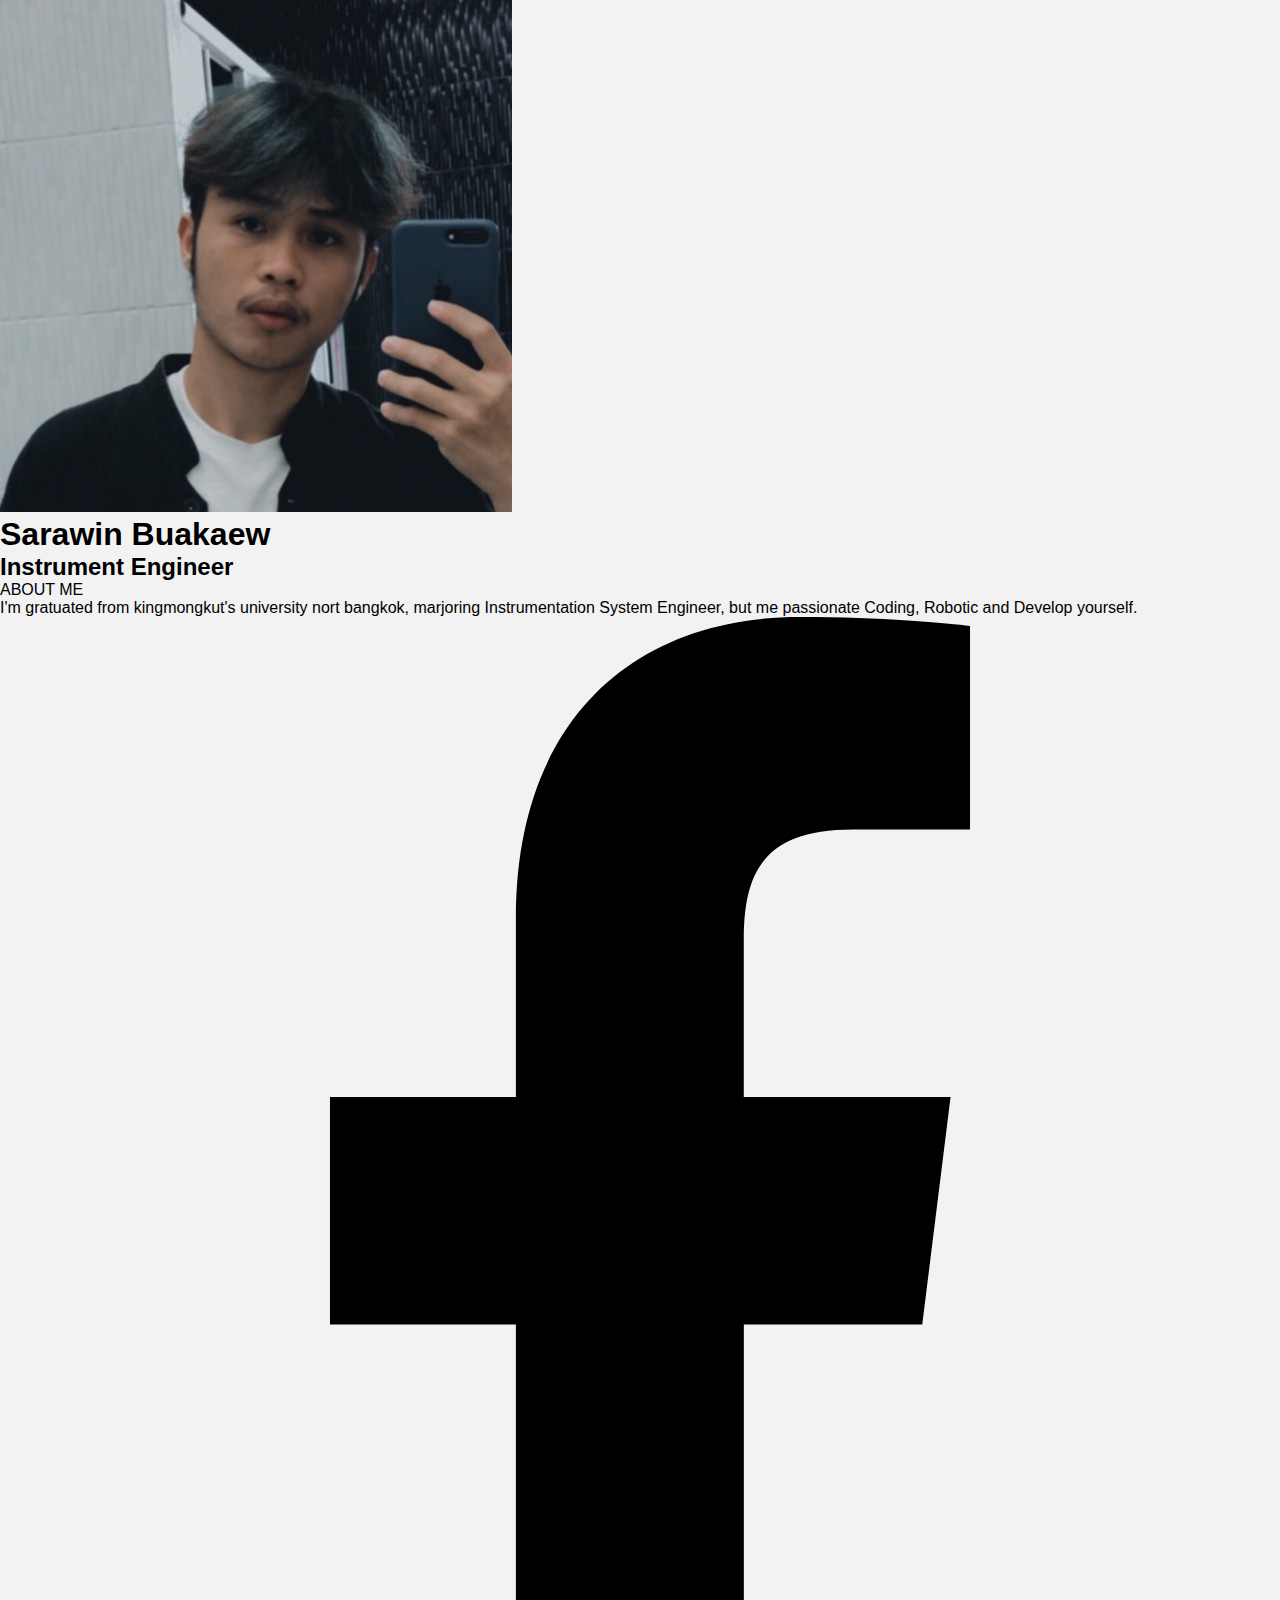
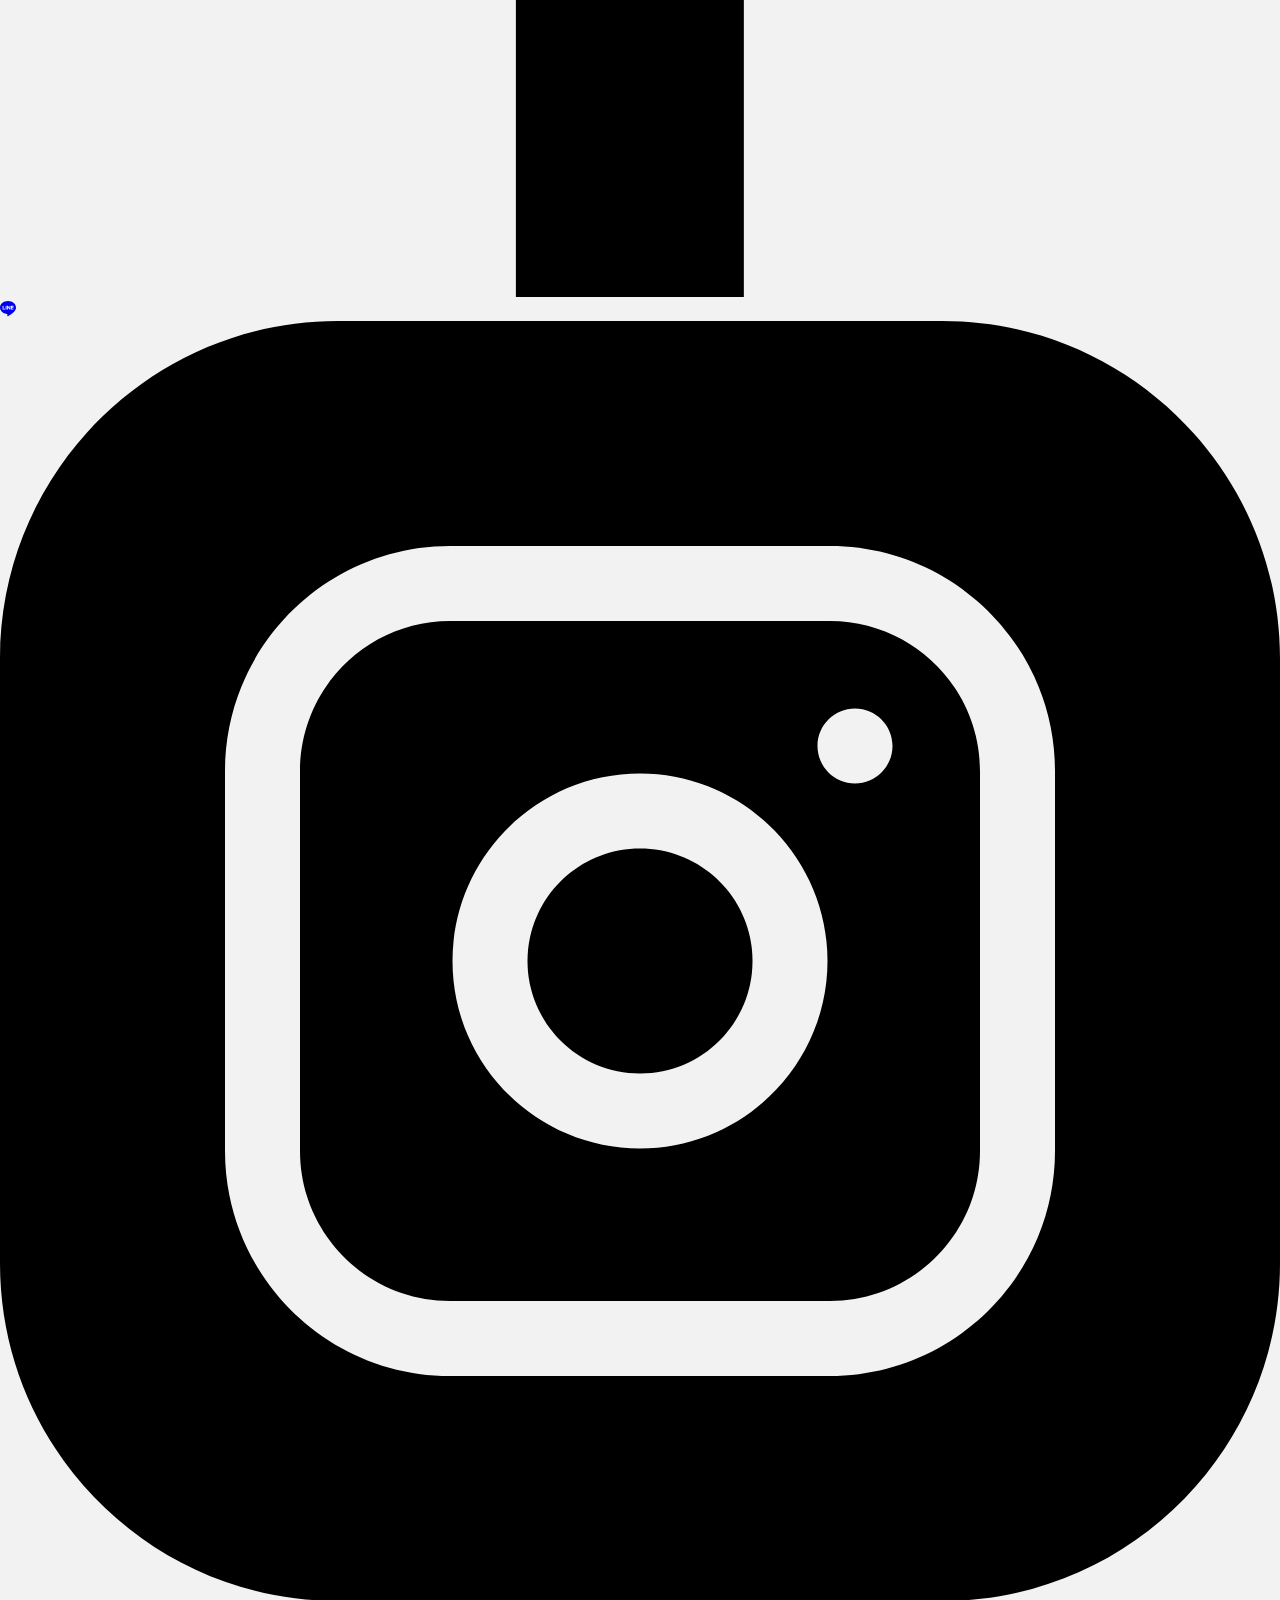
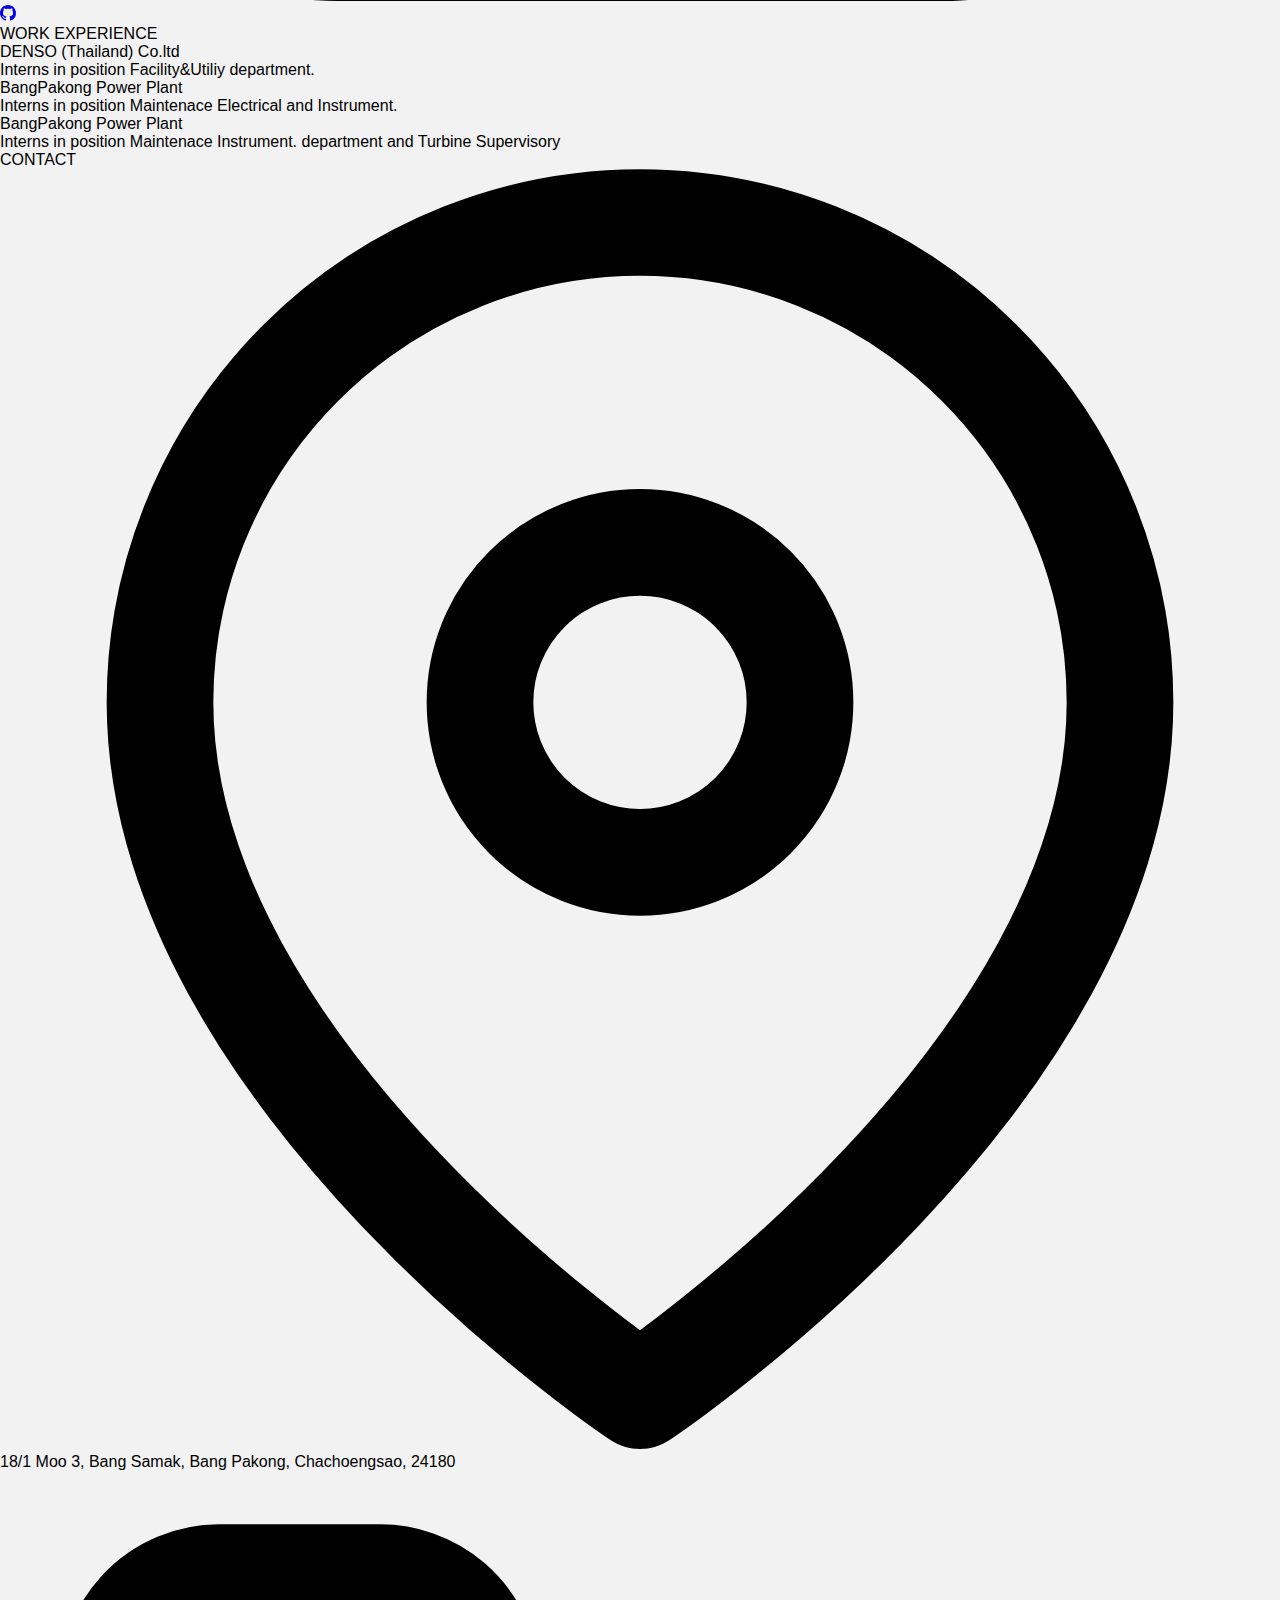
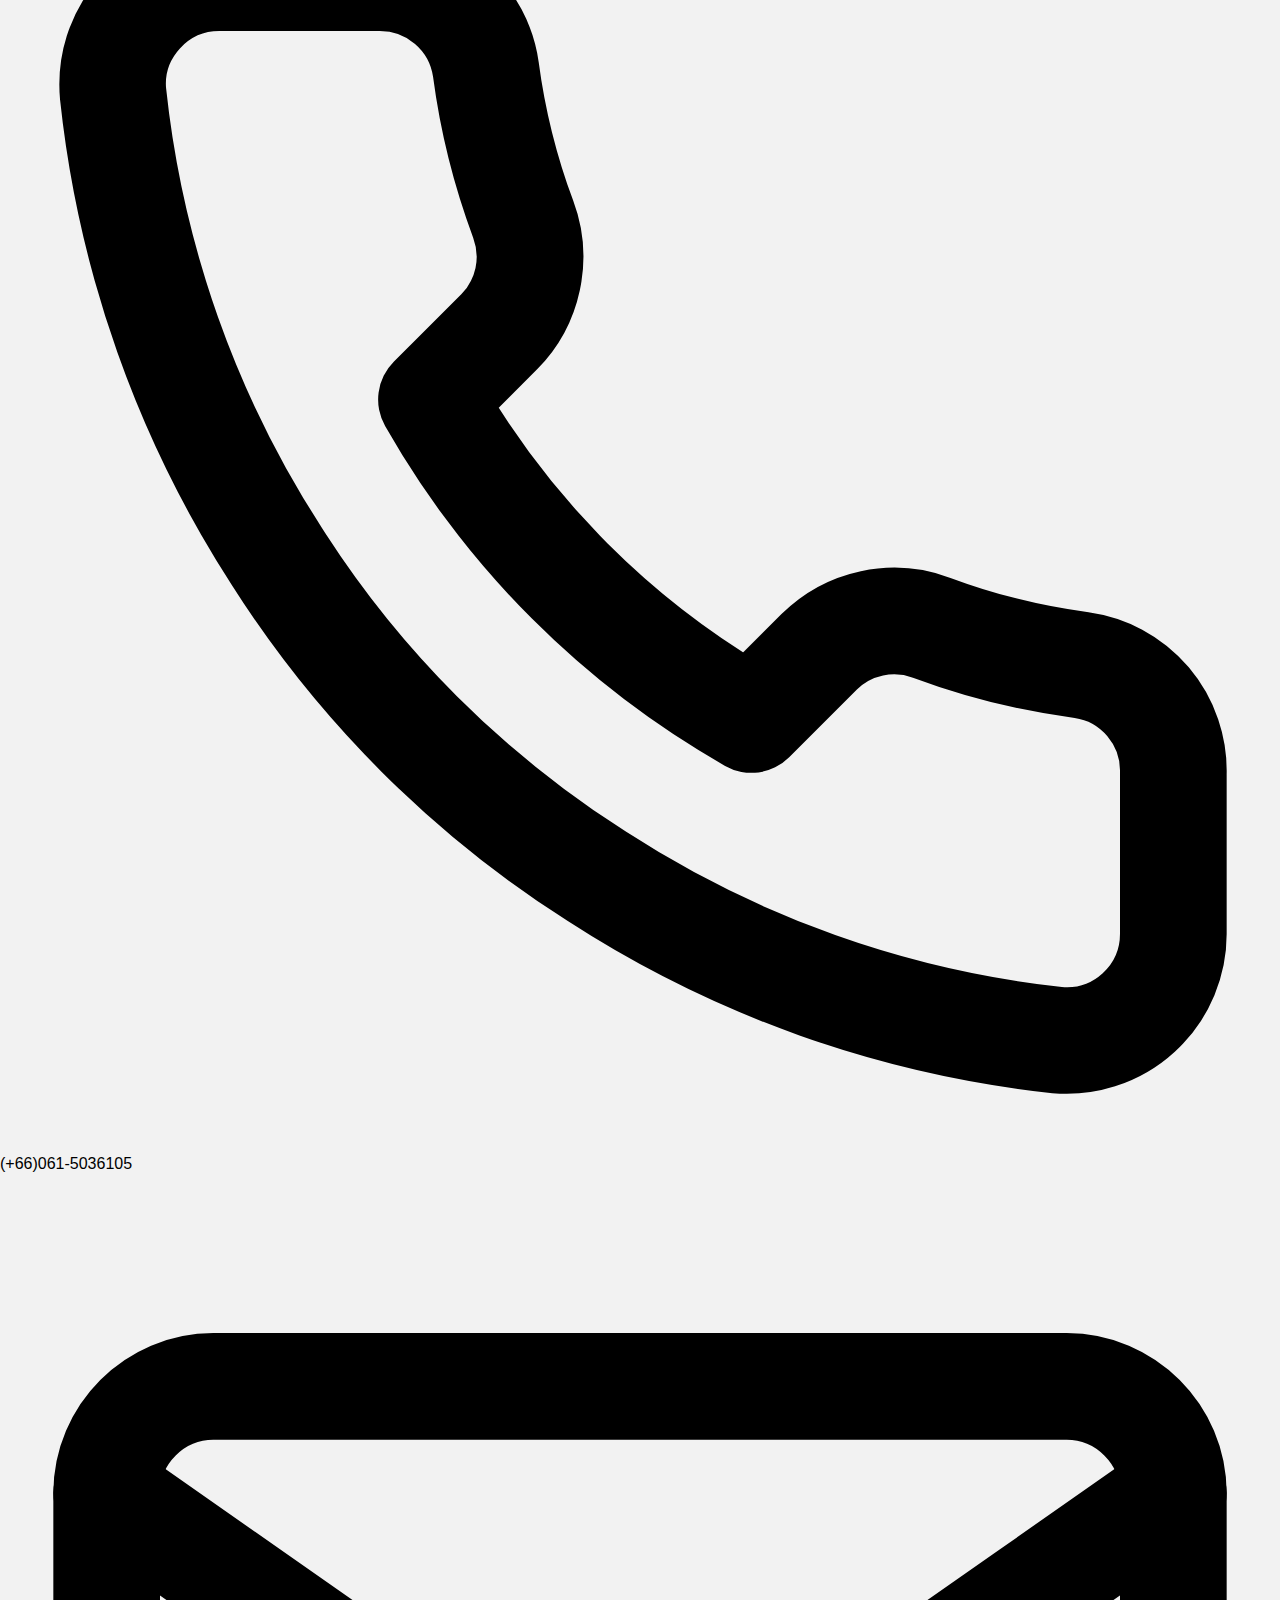
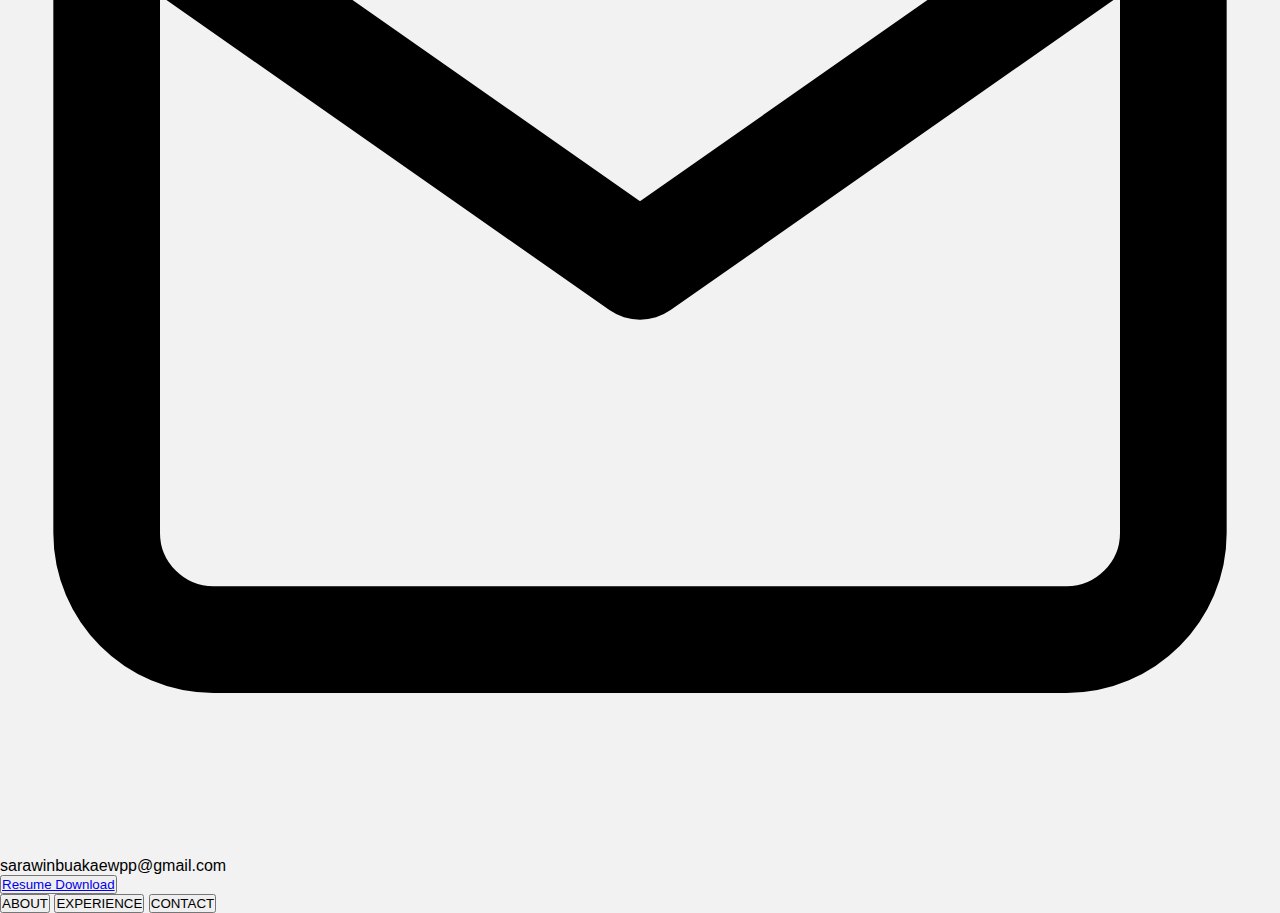
<file: index.html>
<!DOCTYPE html>
<html lang="en">
<head>
    <meta charset="UTF-8">
    <meta name="viewport" content="width=device-width, initial-scale=1.0">
    <link href="https://cdn.jsdelivr.net/npm/bootstrap@5.3.2/dist/css/bootstrap.min.css" rel="stylesheet" integrity="sha384-T3c6CoIi6uLrA9TneNEoa7RxnatzjcDSCmG1MXxSR1GAsXEV/Dwwykc2MPK8M2HN" crossorigin="anonymous">
    <script src="https://cdn.jsdelivr.net/npm/bootstrap@5.3.2/dist/js/bootstrap.bundle.min.js" integrity="sha384-C6RzsynM9kWDrMNeT87bh95OGNyZPhcTNXj1NW7RuBCsyN/o0jlpcV8Qyq46cDfL" crossorigin="anonymous"></script>
    <link rel="stylesheet" href="style.css">

    <link rel="icon" href="image/ros-icon.png" />

    <title>SRWBK</title>
</head>
<body>

  <div class="card" data-state="#about">
    <div class="card-header">
      <div class="card-cover" style="background-image: url('image/profile.jpg')"></div>
      <img class="card-avatar" src="image/profile.jpg" alt="avatar" />
      <h1 class="card-fullname">Sarawin Buakaew</h1>
      <h2 class="card-jobtitle"><strong>Instrument Engineer</strong></h2>
    </div>
    <div class="card-main">
      <div class="card-section is-active" id="about">
        <div class="card-content">
          <div class="card-subtitle">ABOUT ME</div>
          <p class="card-desc">I'm gratuated from kingmongkut's university nort bangkok, marjoring Instrumentation System Engineer, but me passionate Coding, Robotic and Develop yourself.
          </p>
        </div>
        <div class="card-social">
          <a href="https://www.facebook.com/sarawin.buakeaw/"><svg viewBox="0 0 24 24" xmlns="http://www.w3.org/2000/svg">
              <path d="M15.997 3.985h2.191V.169C17.81.117 16.51 0 14.996 0c-3.159 0-5.323 1.987-5.323 5.639V9H6.187v4.266h3.486V24h4.274V13.267h3.345l.531-4.266h-3.877V6.062c.001-1.233.333-2.077 2.051-2.077z"/></svg></a>
          <a href="https://line.me/ti/p/BAoyMQafhA"><svg xmlns="http://www.w3.org/2000/svg" width="16" height="16" fill="currentColor" class="bi bi-line" viewBox="0 0 16 16">
            <path d="M8 0c4.411 0 8 2.912 8 6.492 0 1.433-.555 2.723-1.715 3.994-1.678 1.932-5.431 4.285-6.285 4.645-.83.35-.734-.197-.696-.413l.003-.018.114-.685c.027-.204.055-.521-.026-.723-.09-.223-.444-.339-.704-.395C2.846 12.39 0 9.701 0 6.492 0 2.912 3.59 0 8 0ZM5.022 7.686H3.497V4.918a.156.156 0 0 0-.155-.156H2.78a.156.156 0 0 0-.156.156v3.486c0 .041.017.08.044.107v.001l.002.002.002.002a.154.154 0 0 0 .108.043h2.242c.086 0 .155-.07.155-.156v-.56a.156.156 0 0 0-.155-.157Zm.791-2.924a.156.156 0 0 0-.156.156v3.486c0 .086.07.155.156.155h.562c.086 0 .155-.07.155-.155V4.918a.156.156 0 0 0-.155-.156h-.562Zm3.863 0a.156.156 0 0 0-.156.156v2.07L7.923 4.832a.17.17 0 0 0-.013-.015v-.001a.139.139 0 0 0-.01-.01l-.003-.003a.092.092 0 0 0-.011-.009h-.001L7.88 4.79l-.003-.002a.029.029 0 0 0-.005-.003l-.008-.005h-.002l-.003-.002-.01-.004-.004-.002a.093.093 0 0 0-.01-.003h-.002l-.003-.001-.009-.002h-.006l-.003-.001h-.004l-.002-.001h-.574a.156.156 0 0 0-.156.155v3.486c0 .086.07.155.156.155h.56c.087 0 .157-.07.157-.155v-2.07l1.6 2.16a.154.154 0 0 0 .039.038l.001.001.01.006.004.002a.066.066 0 0 0 .008.004l.007.003.005.002a.168.168 0 0 0 .01.003h.003a.155.155 0 0 0 .04.006h.56c.087 0 .157-.07.157-.155V4.918a.156.156 0 0 0-.156-.156h-.561Zm3.815.717v-.56a.156.156 0 0 0-.155-.157h-2.242a.155.155 0 0 0-.108.044h-.001l-.001.002-.002.003a.155.155 0 0 0-.044.107v3.486c0 .041.017.08.044.107l.002.003.002.002a.155.155 0 0 0 .108.043h2.242c.086 0 .155-.07.155-.156v-.56a.156.156 0 0 0-.155-.157H11.81v-.589h1.525c.086 0 .155-.07.155-.156v-.56a.156.156 0 0 0-.155-.157H11.81v-.589h1.525c.086 0 .155-.07.155-.156Z"/>
              </svg></a>
          <a href="https://www.instagram.com/_srwbk_/?fbclid=IwAR1jw9y1HFtxgBQXXKy-zebgV3jNV5VWfz3h1MJ_JIWhJvIoPTdxNdC60m0"><svg viewBox="0 0 512 512" xmlns="http://www.w3.org/2000/svg">
              <path d="M301 256c0 24.852-20.148 45-45 45s-45-20.148-45-45 20.148-45 45-45 45 20.148 45 45zm0 0" />
              <path d="M332 120H180c-33.086 0-60 26.914-60 60v152c0 33.086 26.914 60 60 60h152c33.086 0 60-26.914 60-60V180c0-33.086-26.914-60-60-60zm-76 211c-41.355 0-75-33.645-75-75s33.645-75 75-75 75 33.645 75 75-33.645 75-75 75zm86-146c-8.285 0-15-6.715-15-15s6.715-15 15-15 15 6.715 15 15-6.715 15-15 15zm0 0" />
              <path d="M377 0H135C60.562 0 0 60.563 0 135v242c0 74.438 60.563 135 135 135h242c74.438 0 135-60.563 135-135V135C512 60.562 451.437 0 377 0zm45 332c0 49.625-40.375 90-90 90H180c-49.625 0-90-40.375-90-90V180c0-49.625 40.375-90 90-90h152c49.625 0 90 40.375 90 90zm0 0" /></svg></a>
          <a href="https://github.com/SARAWIN-BK-7"><svg xmlns="http://www.w3.org/2000/svg" width="16" height="16" fill="currentColor" class="bi bi-github" viewBox="0 0 16 16">
            <path d="M8 0C3.58 0 0 3.58 0 8c0 3.54 2.29 6.53 5.47 7.59.4.07.55-.17.55-.38 0-.19-.01-.82-.01-1.49-2.01.37-2.53-.49-2.69-.94-.09-.23-.48-.94-.82-1.13-.28-.15-.68-.52-.01-.53.63-.01 1.08.58 1.23.82.72 1.21 1.87.87 2.33.66.07-.52.28-.87.51-1.07-1.78-.2-3.64-.89-3.64-3.95 0-.87.31-1.59.82-2.15-.08-.2-.36-1.02.08-2.12 0 0 .67-.21 2.2.82.64-.18 1.32-.27 2-.27.68 0 1.36.09 2 .27 1.53-1.04 2.2-.82 2.2-.82.44 1.1.16 1.92.08 2.12.51.56.82 1.27.82 2.15 0 3.07-1.87 3.75-3.65 3.95.29.25.54.73.54 1.48 0 1.07-.01 1.93-.01 2.2 0 .21.15.46.55.38A8.012 8.012 0 0 0 16 8c0-4.42-3.58-8-8-8z"/>
          </svg></a>
        </div>
      </div>
      <div class="card-section" id="experience">
        <div class="card-content">
          <div class="card-subtitle">WORK EXPERIENCE</div>
          <div class="card-timeline">
            <div class="card-item" data-year="2015">
              <div class="card-item-title"><span>DENSO (Thailand) Co.ltd</span></div>
              <div class="card-item-desc">Interns in position Facility&Utiliy department.</div>
            </div>
            <div class="card-item" data-year="2018">
              <div class="card-item-title"><span>BangPakong Power Plant</span></div>
              <div class="card-item-desc">Interns in position Maintenace Electrical and Instrument.</div>
            </div>
            <div class="card-item" data-year="2022">
              <div class="card-item-title"><span>BangPakong Power Plant</span></div>
              <div class="card-item-desc">Interns in position Maintenace Instrument. department and Turbine Supervisory</div>
            </div>
            <!-- <div class="card-item" data-year="2020">
              <div class="card-item-title">Full-Stack Developer at <span>CodePen</span></div>
              <div class="card-item-desc">Responsible for the encomposing brand expreience.</div>
            </div> -->
          </div>
        </div>
      </div>
      <div class="card-section" id="contact">
        <div class="card-content">
          <div class="card-subtitle">CONTACT</div>
          <div class="card-contact-wrapper">
            <div class="card-contact">
              <svg xmlns="http://www.w3.org/2000/svg" viewBox="0 0 24 24" fill="none" stroke="currentColor" stroke-width="2" stroke-linecap="round" stroke-linejoin="round">
                <path d="M21 10c0 7-9 13-9 13s-9-6-9-13a9 9 0 0118 0z" />
                <circle cx="12" cy="10" r="3" /></svg>
                18/1 Moo 3, Bang Samak, Bang Pakong, Chachoengsao, 24180
            </div>
            <div class="card-contact">
              <svg xmlns="http://www.w3.org/2000/svg" viewbox="0 0 24 24" fill="none" stroke="currentColor" stroke-width="2" stroke-linecap="round" stroke-linejoin="round">
                <path d="M22 16.92v3a2 2 0 01-2.18 2 19.79 19.79 0 01-8.63-3.07 19.5 19.5 0 01-6-6 19.79 19.79 0 01-3.07-8.67A2 2 0 014.11 2h3a2 2 0 012 1.72 12.84 12.84 0 00.7 2.81 2 2 0 01-.45 2.11L8.09 9.91a16 16 0 006 6l1.27-1.27a2 2 0 012.11-.45 12.84 12.84 0 002.81.7A2 2 0 0122 16.92z" /></svg>(+66)061-5036105</div>
            <div class="card-contact">
              <svg xmlns="http://www.w3.org/2000/svg" viewBox="0 0 24 24" fill="none" stroke="currentColor" stroke-width="2" stroke-linecap="round" stroke-linejoin="round">
                <path d="M4 4h16c1.1 0 2 .9 2 2v12c0 1.1-.9 2-2 2H4c-1.1 0-2-.9-2-2V6c0-1.1.9-2 2-2z" />
                <path d="M22 6l-10 7L2 6" /></svg>
              sarawinbuakaewpp@gmail.com
            </div>
            <button class="contact-me"><a href="Resume.pdf" download >Resume Download</a></button>
          </div>
        </div>
      </div>
      <div class="card-buttons">
        <button data-section="#about" class="is-active">ABOUT</button>
        <button data-section="#experience">EXPERIENCE</button>
        <button data-section="#contact">CONTACT</button>
      </div>
    </div>
  </div>  
  
  <script>
    const buttons = document.querySelectorAll(".card-buttons button");
    const sections = document.querySelectorAll(".card-section");
    const card = document.querySelector(".card");
    
    const handleButtonClick = (e) => {
      const targetSection = e.target.getAttribute("data-section");
      const section = document.querySelector(targetSection);
      targetSection !== "#about"
        ? card.classList.add("is-active")
        : card.classList.remove("is-active");
      card.setAttribute("data-state", targetSection);
      sections.forEach((s) => s.classList.remove("is-active"));
      buttons.forEach((b) => b.classList.remove("is-active"));
      e.target.classList.add("is-active");
      section.classList.add("is-active");
    };
    
    buttons.forEach((btn) => {
      btn.addEventListener("click", handleButtonClick);
    });
    
  </script>
</body>
</html>
</file>
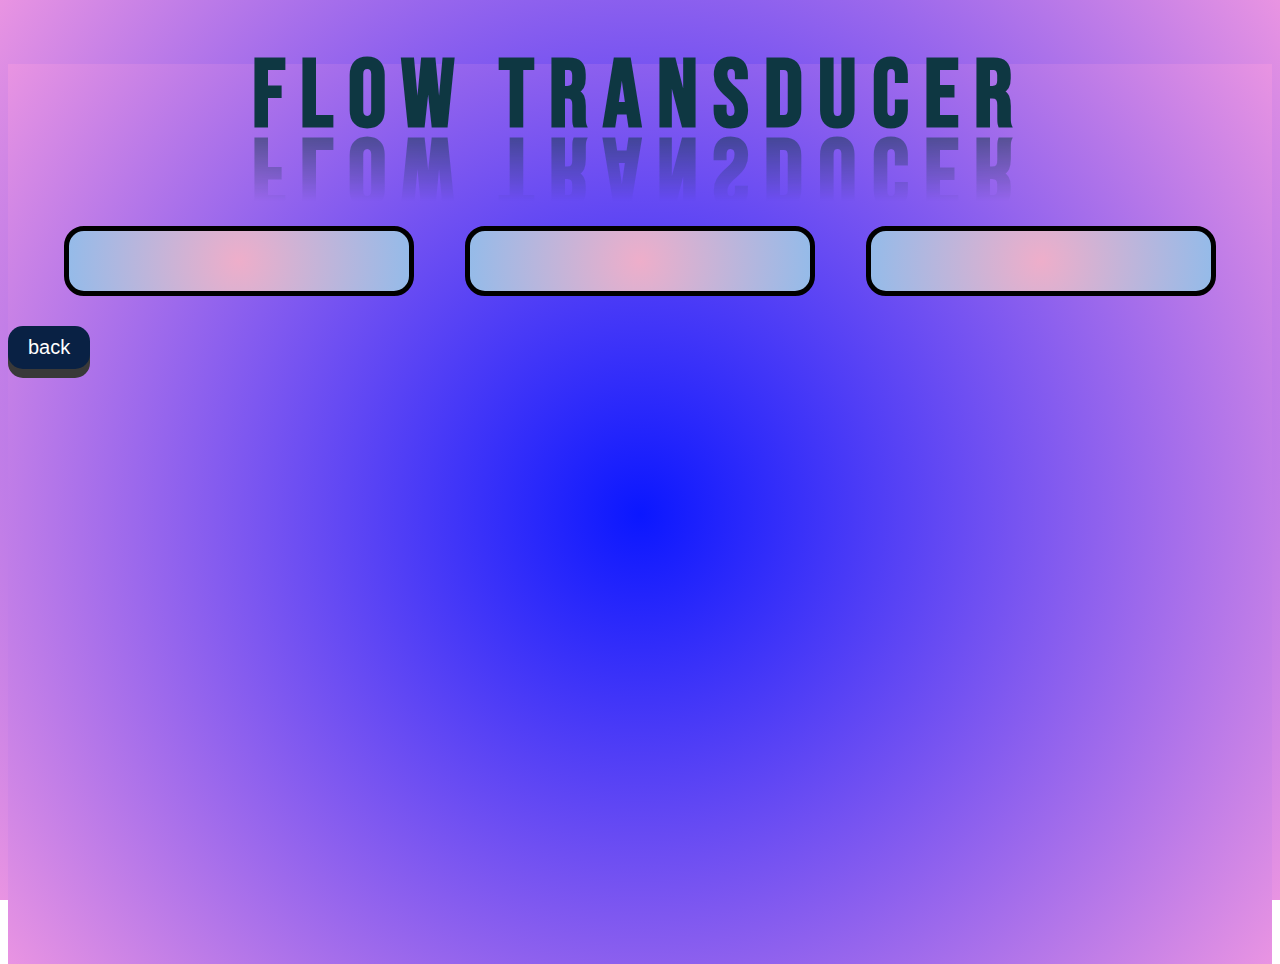
<file: flow_page.html>
<!DOCTYPE html>
<html lang="en">
  <head>
    <meta charset="UTF-8" />
    <meta http-equiv="X-UA-Compatible" content="IE=edge" />
    <meta name="viewport" content="width=device-width, initial-scale=1.0" />
    <link rel="stylesheet" href="style_device.css" />
    <script src="script_flowtrans.js"></script>
    <link rel="icon" href="logo_icon3.png" />
    <link rel="stylesheet"href="https://fonts.googleapis.com/css?family=Bebas Neue">
    <title>Flow-Transducer</title>
  </head>

  <body>
    <h1 contenteditable="true">Flow Transducer</h1>
    <div class="container ft">
      <div class="flow-trans-0">
        <h2 id="name_0"></h2>
        <h2 id="type_0"></h2>
        <h2 id="unit_0"></h2>
        <h2 id="range_0"></h2>
        <h2 id="plant-site_0"></h2>
        <h2 id="value_0"></h2>
      </div>
      <div class="flow-trans-1">
        <h2 id="name_1"></h2>
        <h2 id="type_1"></h2>
        <h2 id="unit_1"></h2>
        <h2 id="range_1"></h2>
        <h2 id="plant-site_1"></h2>
        <h2 id="value_1"></h2>
      </div>
      <div class="flow-trans-2">
        <h2 id="name_2"></h2>
        <h2 id="type_2"></h2>
        <h2 id="unit_2"></h2>
        <h2 id="range_2"></h2>
        <h2 id="plant-site_2"></h2>
        <h2 id="value_2"></h2>
      </div>
    </div>
      <button class="btn-b" onclick="document.location='index.html'">back
    </div>
  </body>
</html>
</file>
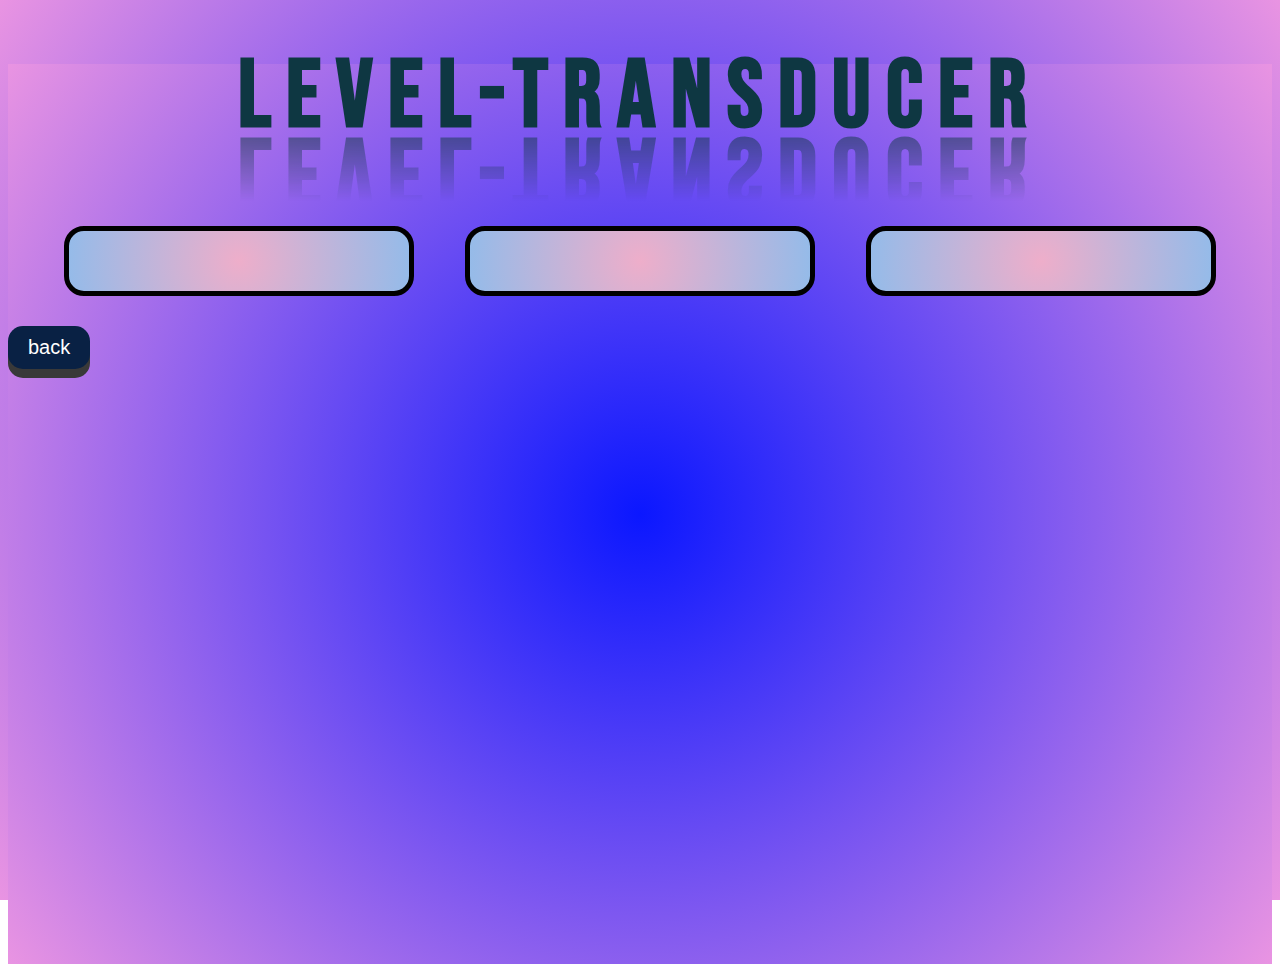
<file: level_page.html>
<!DOCTYPE html>
<html lang="en">
  <head>
    <meta charset="UTF-8" />
    <meta http-equiv="X-UA-Compatible" content="IE=edge" />
    <meta name="viewport" content="width=device-width, initial-scale=1.0" />
    <link rel="stylesheet" href="style_device.css" />
    <script src="script_leveltrans.js"></script>
    <link rel="icon" href="logo_icon3.png" />
    <link rel="stylesheet"href="https://fonts.googleapis.com/css?family=Bebas Neue">
    <title>Level-Transducer</title>
  </head>

  <body>
    <h1 contenteditable="true">Level-Transducer</h1>
    <div class="container">
      <div class="level-trans-0">
        <h2 id="name_0"></h2>
        <h2 id="type_0"></h2>
        <h2 id="unit_0"></h2>
        <h2 id="range_0"></h2>
        <h2 id="plant-site_0"></h2>
        <h2 id="value_0"></h2>
      </div>
      <div class="level-trans-1">
        <h2 id="name_1"></h2>
        <h2 id="type_1"></h2>
        <h2 id="unit_1"></h2>
        <h2 id="range_1"></h2>
        <h2 id="plant-site_1"></h2>
        <h2 id="value_1"></h2>
      </div>
      <div class="level-trans-2">
        <h2 id="name_2"></h2>
        <h2 id="type_2"></h2>
        <h2 id="unit_2"></h2>
        <h2 id="range_2"></h2>
        <h2 id="plant-site_2"></h2>
        <h2 id="value_2"></h2>
      </div>
    </div>
    <button class="btn-b" onclick="document.location='index.html'">back
  </body>
</html>
</file>
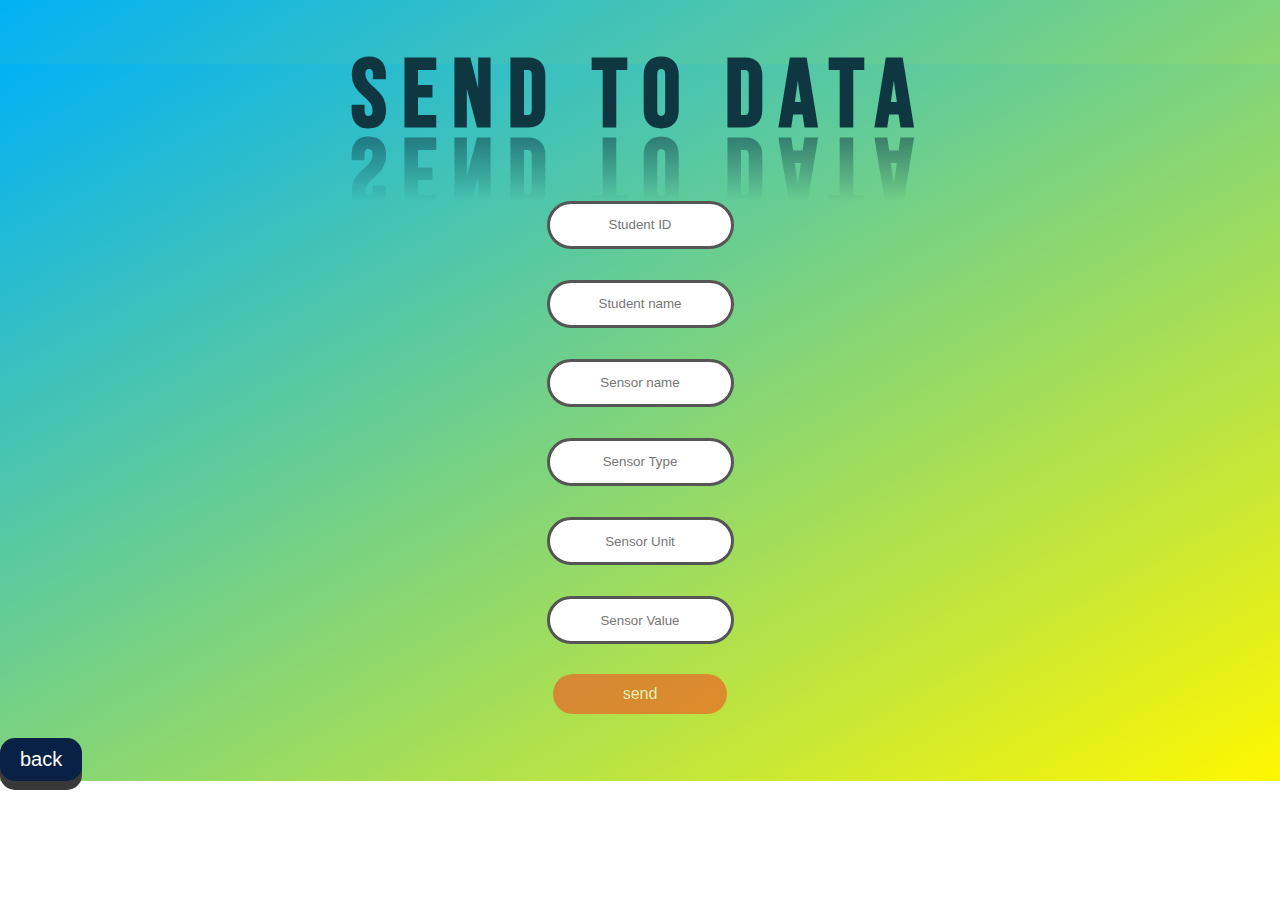
<file: post.html>
<!DOCTYPE html>
<html>

<head>
    <meta charset="utf-8">
    <meta http-equiv="X-UA-Compatible" content="IE=edge">
    <title>Send Data</title>
    <meta name="description" content="">
    <meta name="viewport" content="width=device-width, initial-scale=1">
    <link rel="icon" href="logo_icon3.png" />
    <link rel="stylesheet"href="https://fonts.googleapis.com/css?family=Bebas Neue">
</head>

<body>
    <h1 contenteditable="true">Send to Data</h1>
    <div class="form">
        <form id="send-Data" method="post">
            <h3><input type="text" id="st_id" placeholder="Student ID"><br></h3>
            <h3><input type="text" id="st_name" placeholder="Student name"><br></h3>
            <h3><input type="text" id="sen_name" placeholder="Sensor name"><br></h3>
            <h3><input type="text" id="sen_type" placeholder="Sensor Type"><br></h3>
            <h3><input type="text" id="sen_unit" placeholder="Sensor Unit"><br></h3>
            <h3><input type="text" id="sen_value" placeholder="Sensor Value"><br></h3>
            <input type="submit" value="send" class="submit"><br>
        </form>
    </div>
    <button class="btn-b" onclick="document.location='index.html'">back
        <style>
            .form {
                width: 200px;
                font-size: large;
                margin: auto;
                text-align: center;
                width: auto;
                height: auto;
            }

            .submit {
                background-color: #f4511e;
                border: none;
                color: white;
                padding: 10px 70px;
                text-align: center;
                font-size: 16px;
                margin: 4px 2px;
                opacity: 0.6;
                transition: 0.3s;
                display: inline-block;
                text-decoration: none;
                cursor: pointer;
            }

            .submit:hover {
                opacity: 1
            }

            .btn-b {
                padding: 10px 20px;
                font-size: 20px;
                text-align: center;
                cursor: pointer;
                outline: none;
                color: #fff;
                background-color: #092144;
                border: none;
                border-radius: 15px;
                box-shadow: 0 9px rgb(57, 57, 57);
                margin-top: 20px;
            }

            .btn-b:hover {
                background-color: #42aafe;
            }

            .btn-b:active {
                background-color: #3e8e41;
                box-shadow: 0 5px #666;
                transform: translateY(4px);
            }

            body,
            html {
                background-image: linear-gradient(to bottom right, #02b1f5, #fff700);
                background-position: center;
                height: auto;
                background-position: center;
                background-repeat: no-repeat;
                background-size: cover;
                font-family: "Bebas Neue", sans-serif;
                margin: auto;
            }

            h1{
                position: relative;
                font-size: 6em;
                letter-spacing: 15px;
                color: #0e3742;
                text-transform: uppercase;
                width: 100%;
                text-align: center;
                -webkit-box-reflect: below 1px linear-gradient(transparent, #0008);
                line-height: 0.70em;
                outline: none;
                animation: animate 5s linear infinite;;
              }
              @keyframes animate 
              {
                0%,18%,20%,50.1%,60%,65.1%,80%,90.1%,92%
                {
                  color: #0e3742;
                  text-shadow: none;
                }
                18.1%,20.1%,30%,50%,60.1%,80.1%,90%,100%
                {
                  color: #fff;
                  text-shadow: 0 0 10px #03bcf4,
                  0 0 20px #03bcf4,
                  0 0 40px #03bcf4,
                  0 0 80px #03bcf4,
                  0 0 160px #03bcf4,
                   ;
                }
              }
            input {
                border: 3px solid #555;
                margin: 5px;
                width: auto;
                height: 40px;
                border-radius: 50px;
                text-align: center;
                
            }
        </style>
        <script src="script_POST.js"></script>
</body>

</html>
</file>
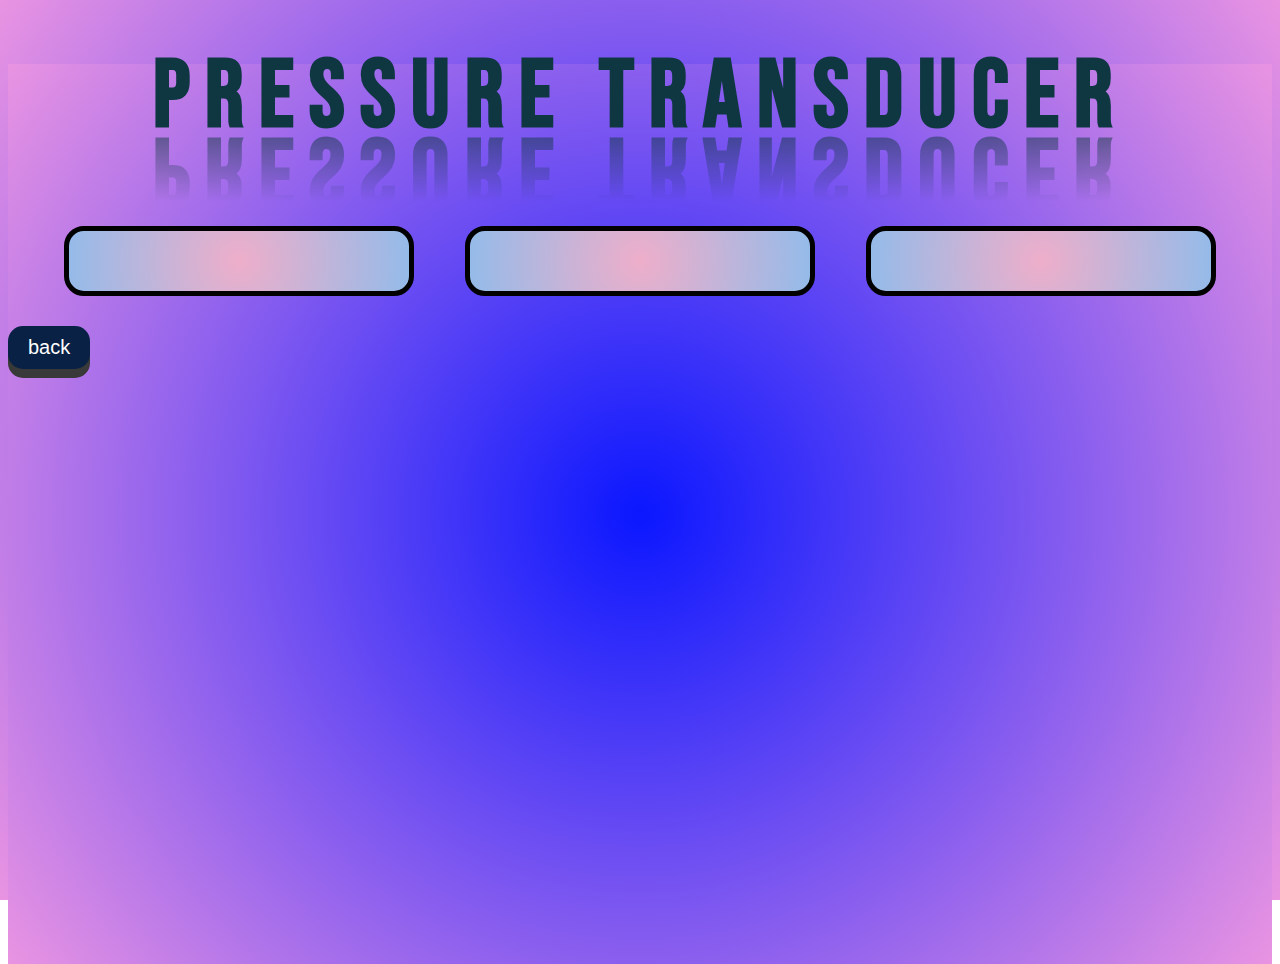
<file: pressure_page.html>
<!DOCTYPE html>
<html lang="en">
  <head>
    <meta charset="UTF-8" />
    <meta http-equiv="X-UA-Compatible" content="IE=edge" />
    <meta name="viewport" content="width=device-width, initial-scale=1.0" />
    <link rel="stylesheet" href="style_device.css" />
    <script src="script_pressure.js"></script>
    <link rel="icon" href="logo_icon3.png" />
    <link rel="stylesheet"href="https://fonts.googleapis.com/css?family=Bebas Neue">
    <title>pressure-Transducer</title>
  </head>

  <body>
    <h1 contenteditable="true">Pressure Transducer</h1>
    <div class="container">
      <div class="pressure-trans-0">
        <h2 id="name_0"></h2>
        <h2 id="type_0"></h2>
        <h2 id="unit_0"></h2>
        <h2 id="range_0"></h2>
        <h2 id="plant-site_0"></h2>
        <h2 id="value_0"></h2>
      </div>
      <div class="pressure-trans-1">
        <h2 id="name_1"></h2>
        <h2 id="type_1"></h2>
        <h2 id="unit_1"></h2>
        <h2 id="range_1"></h2>
        <h2 id="plant-site_1"></h2>
        <h2 id="value_1"></h2>
      </div>
      <div class="pressure-trans-2">
        <h2 id="name_2"></h2>
        <h2 id="type_2"></h2>
        <h2 id="unit_2"></h2>
        <h2 id="range_2"></h2>
        <h2 id="plant-site_2"></h2>
        <h2 id="value_2"></h2>
      </div>
    </div>
    <button class="btn-b" onclick="document.location='index.html'">back
  </body>
</html>
</file>
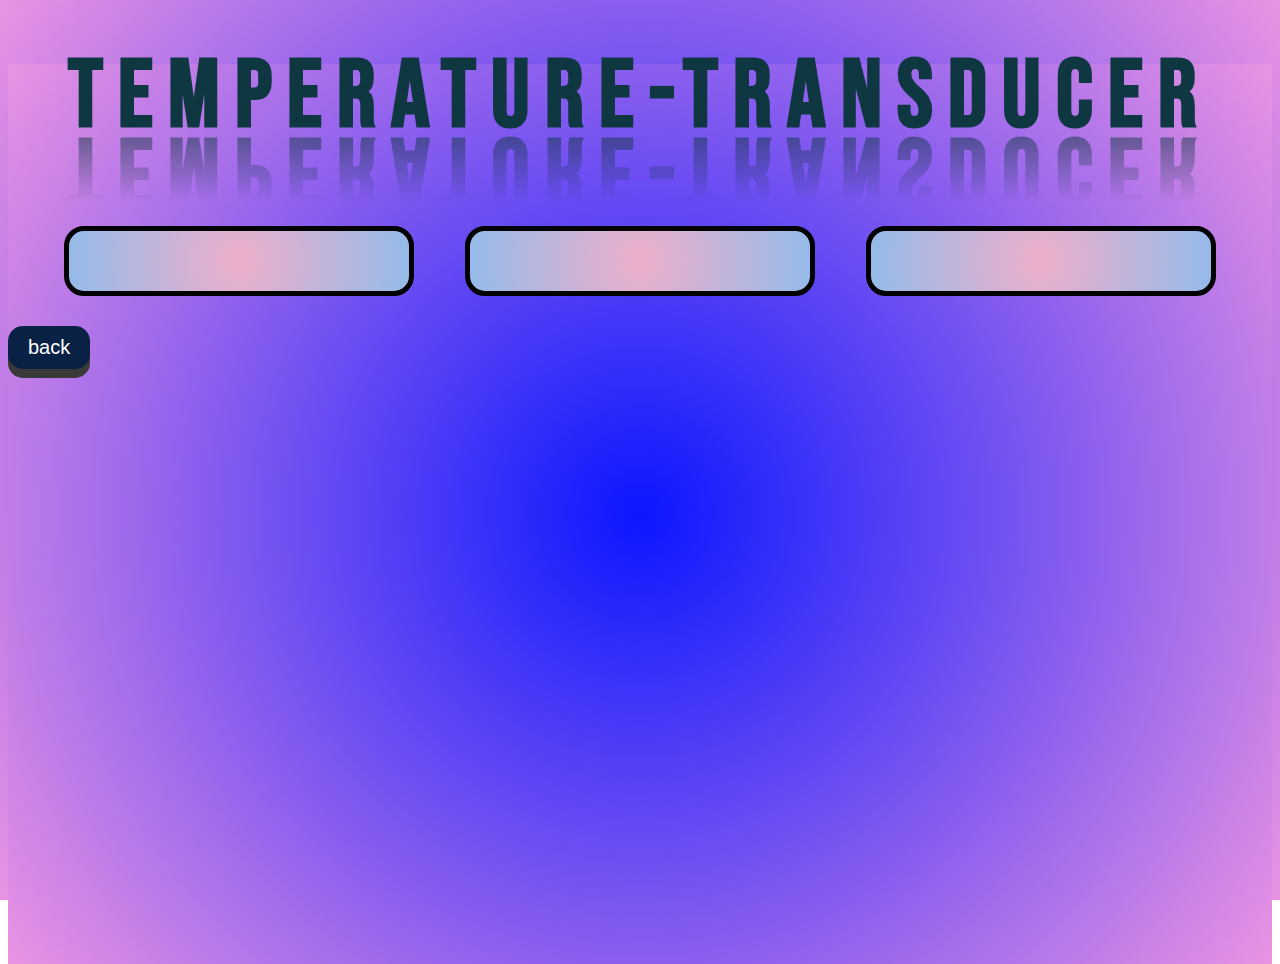
<file: temp_page.html>
<!DOCTYPE html>
<html lang="en">
  <head>
    <meta charset="UTF-8" />
    <meta http-equiv="X-UA-Compatible" content="IE=edge" />
    <meta name="viewport" content="width=device-width, initial-scale=1.0" />
    <link rel="stylesheet" href="style_device.css" />
    <script src="script_temptrans.js"></script>
    <link rel="icon" href="logo_icon3.png" />
    <link rel="stylesheet"href="https://fonts.googleapis.com/css?family=Bebas Neue">
    <title>Temperature-Transducer</title>
  </head>

  <body>
    <h1 contenteditable="true">Temperature-Transducer</h1>
    <div class="container">
      <div class="Temperature-trans-0">
        <h2 id="name_0"></h2>
        <h2 id="type_0"></h2>
        <h2 id="unit_0"></h2>
        <h2 id="range_0"></h2>
        <h2 id="plant-site_0"></h2>
        <h2 id="value_0"></h2>
      </div>
      <div class="Temperature-trans-1">
        <h2 id="name_1"></h2>
        <h2 id="type_1"></h2>
        <h2 id="unit_1"></h2>
        <h2 id="range_1"></h2>
        <h2 id="plant-site_1"></h2>
        <h2 id="value_1"></h2>
      </div>
      <div class="Temperature-trans-2">
        <h2 id="name_2"></h2>
        <h2 id="type_2"></h2>
        <h2 id="unit_2"></h2>
        <h2 id="range_2"></h2>
        <h2 id="plant-site_2"></h2>
        <h2 id="value_2"></h2>
      </div>
    </div>
    <button class="btn-b" onclick="document.location='index.html'">back
  </body>
</html>
</file>
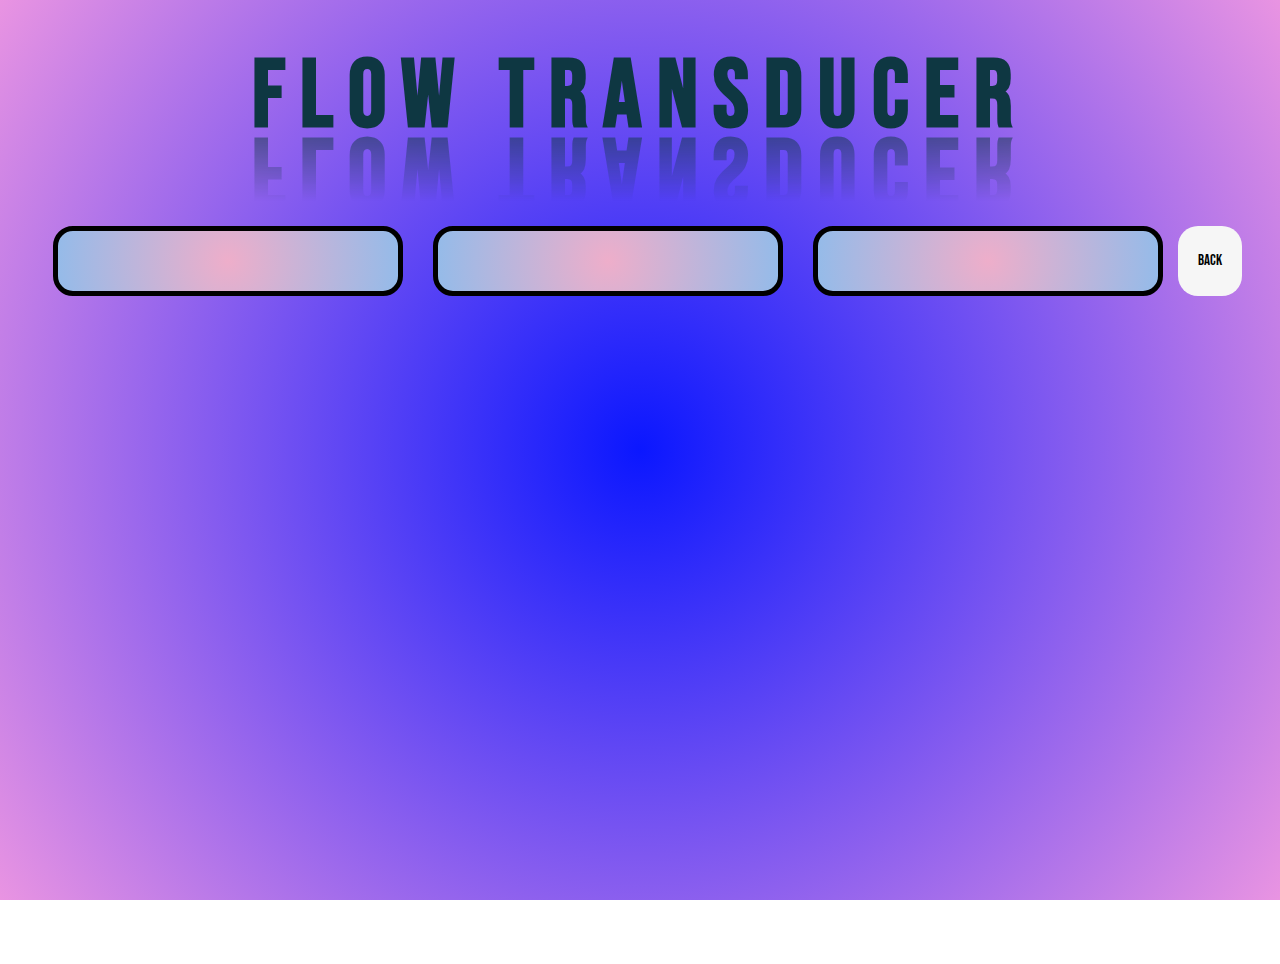
<file: mid_iot_inse/flow_page.html>
<!DOCTYPE html>
<html lang="en">
  <head>
    <meta charset="UTF-8" />
    <meta http-equiv="X-UA-Compatible" content="IE=edge" />
    <meta name="viewport" content="width=device-width, initial-scale=1.0" />
    <link rel="stylesheet" href="style_device.css" />
    <script src="script_flowtrans.js" async></script>
    <link rel="icon" href="logo_icon3.png" />
    <link rel="stylesheet"href="https://fonts.googleapis.com/css?family=Bebas Neue">
    <title>Flow-Transducer</title>
  </head>

  <body>
    <h1 contenteditable="true">Flow Transducer</h1>
    <div class="container ft">
      <div class="flow-trans-0">
        <h2 id="name_0"></h2>
        <h2 id="type_0"></h2>
        <h2 id="unit_0"></h2>
        <h2 id="range_0"></h2>
        <h2 id="plant-site_0"></h2>
        <h2 id="value_0"></h2>
      </div>
      <div class="flow-trans-1">
        <h2 id="name_1"></h2>
        <h2 id="type_1"></h2>
        <h2 id="unit_1"></h2>
        <h2 id="range_1"></h2>
        <h2 id="plant-site_1"></h2>
        <h2 id="value_1"></h2>
      </div>
      <div class="flow-trans-2">
        <h2 id="name_2"></h2>
        <h2 id="type_2"></h2>
        <h2 id="unit_2"></h2>
        <h2 id="range_2"></h2>
        <h2 id="plant-site_2"></h2>
        <h2 id="value_2"></h2>
      </div>
      <button class="btn-b" onclick="document.location='index.html'">back
    </div>
    
    </div>
  </body>
</html>
</file>
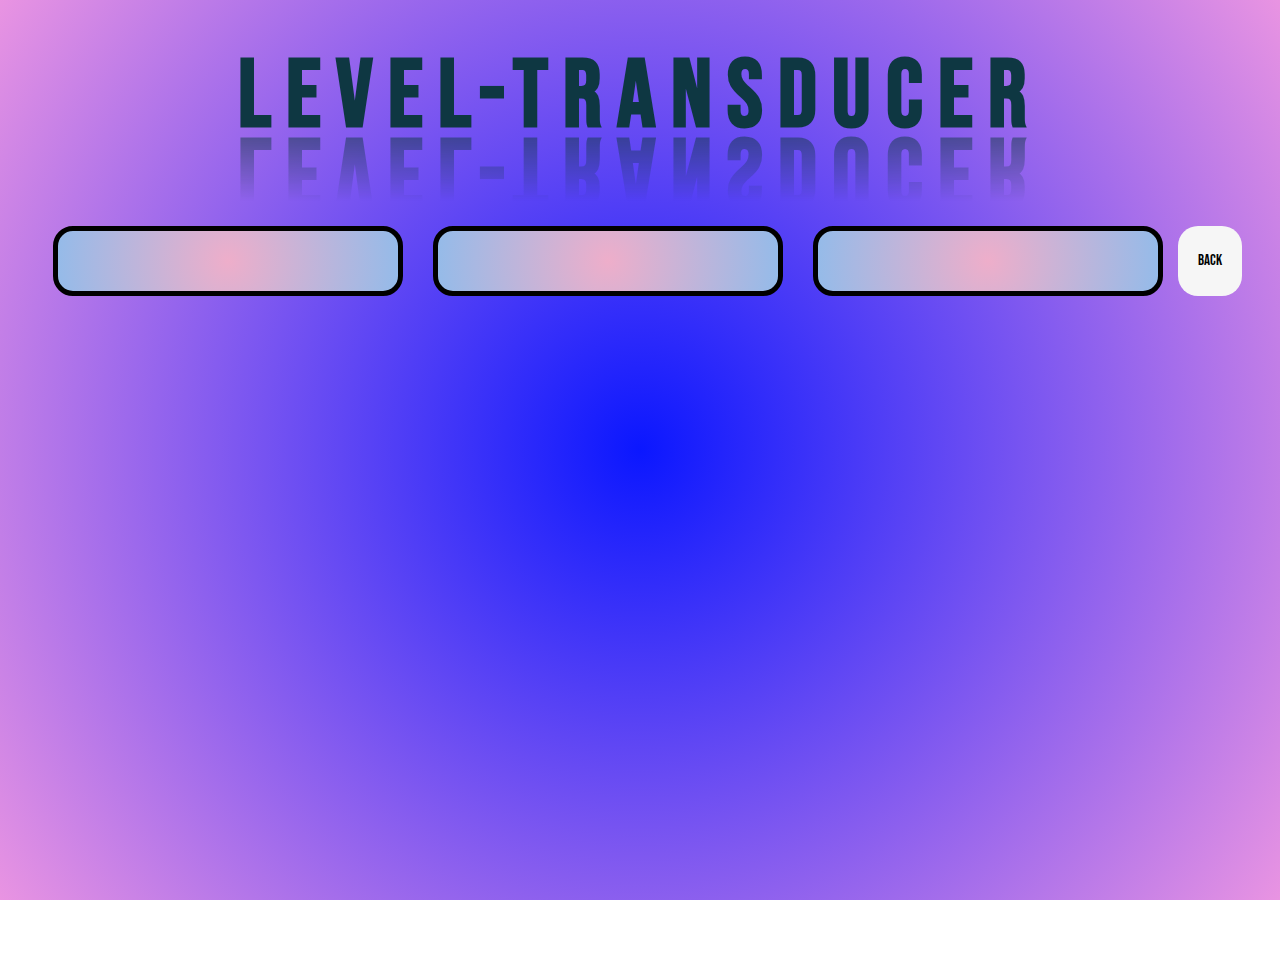
<file: mid_iot_inse/level_page.html>
<!DOCTYPE html>
<html lang="en">
  <head>
    <meta charset="UTF-8" />
    <meta http-equiv="X-UA-Compatible" content="IE=edge" />
    <meta name="viewport" content="width=device-width, initial-scale=1.0" />
    <link rel="stylesheet" href="style_device.css" />
    <script src="script_leveltrans.js"></script>
    <link rel="icon" href="logo_icon3.png" />
    <link rel="stylesheet"href="https://fonts.googleapis.com/css?family=Bebas Neue">
    <title>Level-Transducer</title>
  </head>

  <body>
    <h1 contenteditable="true">Level-Transducer</h1>
    <div class="container">
      <div class="level-trans-0">
        <h2 id="name_0"></h2>
        <h2 id="type_0"></h2>
        <h2 id="unit_0"></h2>
        <h2 id="range_0"></h2>
        <h2 id="plant-site_0"></h2>
        <h2 id="value_0"></h2>
      </div>
      <div class="level-trans-1">
        <h2 id="name_1"></h2>
        <h2 id="type_1"></h2>
        <h2 id="unit_1"></h2>
        <h2 id="range_1"></h2>
        <h2 id="plant-site_1"></h2>
        <h2 id="value_1"></h2>
      </div>
      <div class="level-trans-2">
        <h2 id="name_2"></h2>
        <h2 id="type_2"></h2>
        <h2 id="unit_2"></h2>
        <h2 id="range_2"></h2>
        <h2 id="plant-site_2"></h2>
        <h2 id="value_2"></h2>
      </div>
      <button class="btn-b" onclick="document.location='index.html'">back
    </div>
    
  </body>
</html>
</file>
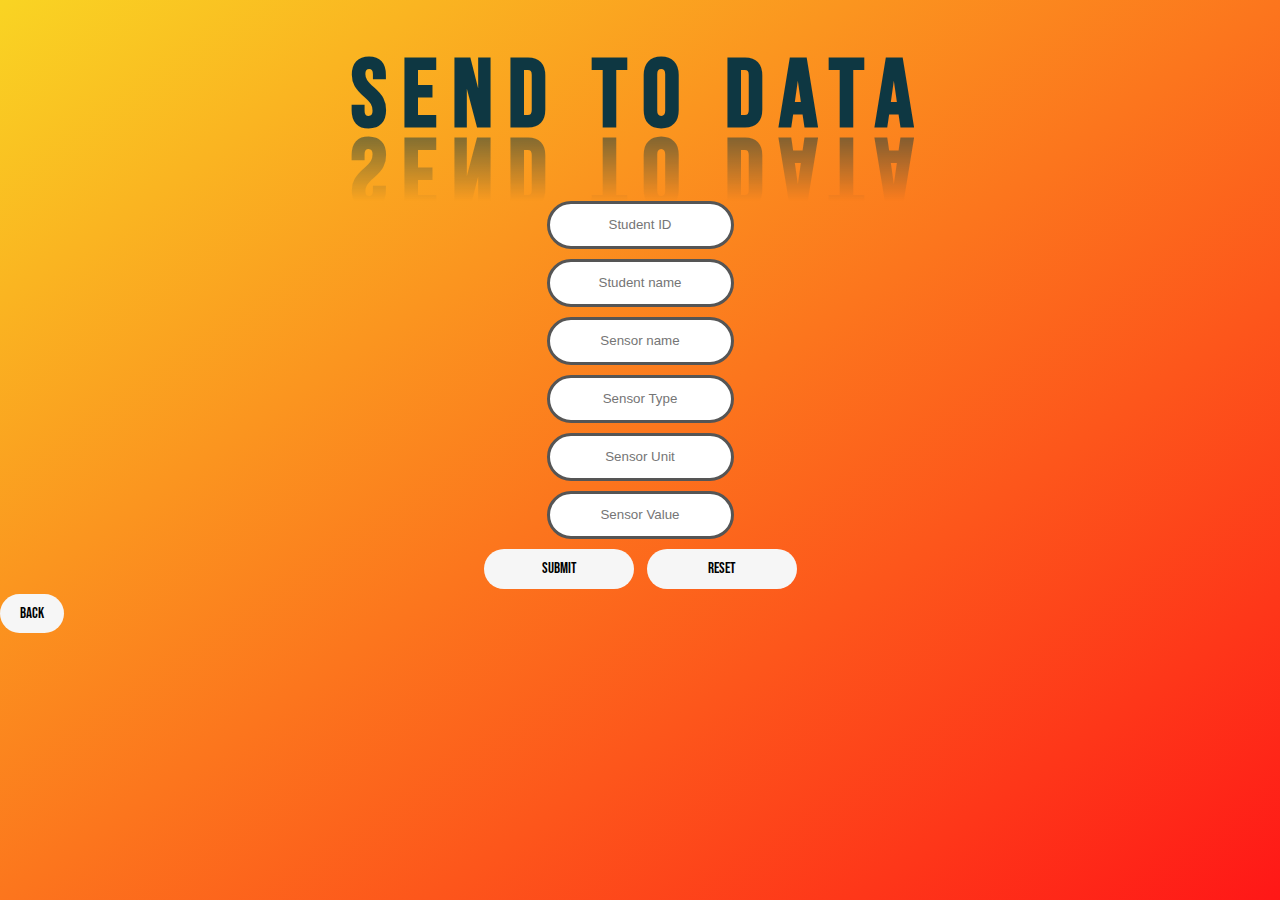
<file: mid_iot_inse/post.html>
<!DOCTYPE html>
<html>

<head>
    <meta charset="utf-8">
    <meta http-equiv="X-UA-Compatible" content="IE=edge">
    <title>Send Data</title>
    <meta name="description" content="">
    <meta name="viewport" content="width=device-width, initial-scale=1">
    <link rel="icon" href="logo_icon3.png" />
    <link rel="stylesheet" href="https://fonts.googleapis.com/css?family=Bebas Neue">
</head>

<body>
    <h1 contenteditable="true">Send to Data</h1>
    <div class="form">
        <!-- <form id="send-Data" method="post">
            <h3><input type="text" id="st_id" placeholder="Student ID"><br></h3>
            <h3><input type="text" id="st_name" placeholder="Student name"><br></h3>
            <h3><input type="text" id="sen_name" placeholder="Sensor name"><br></h3>
            <h3><input type="text" id="sen_type" placeholder="Sensor Type"><br></h3>
            <h3><input type="text" id="sen_unit" placeholder="Sensor Unit"><br></h3>
            <h3><input type="text" id="sen_value" placeholder="Sensor Value"><br></h3>
            <input type="submit" value="send" class="submit">
            <input type="reset" class="submit">
        </form> -->
        <!-- method POST to form --> 
        <form action="https://midterm-exam-010723313-2022.herokuapp.com/student_post" method="post">
            <input type="text" placeholder="Student ID" name="st_id"><br>
            <input type="text" placeholder="Student name" name="st_name"><br>
            <input type="text" placeholder="Sensor name" name="sensor_name"><br>
            <input type="text" placeholder="Sensor Type" name="sensor_type"><br>
            <input type="text" placeholder="Sensor Unit" name="sensor_unit"><br>
            <input type="text" placeholder="Sensor Value" name="sensor_value"><br>
            <input type="submit" value="submit" class="submit">
            <input type="reset" class="submit">
        </form>
    </div>
    <button class="btn-b" onclick="document.location='index.html'">back

        <style>
            .form {
                width: 200px;
                font-size: large;
                margin: auto;
                text-align: center;
                width: auto;
                height: auto;
            }

            .submit {
                padding: 10px 20px;
                border: none;
                outline: none;
                background: #f6f6f6;
                font-size: 15px;
                border-radius: 20px;
                width: 150px;
                font-family: "Bebas Neue";
            }

            .submit:hover {
                background-color: #f6f6f6;
                cursor: pointer;
                box-shadow: 0 0 5px #f6f6f6,
                    0 0 20px #f6f6f6,
                    0 0 60px #f6f6f6,
                    0 0 150px #f6f6f6,
                    0 0 200px #f6f6f6;
            }

            .submit:active {
                transform: translateY(5px);
            }

            .btn-b:active {
                transform: translateY(5px);
            }

            .btn-b {
                padding: 10px 20px;
                border: none;
                outline: none;
                background: #f6f6f6;
                font-size: 15px;
                border-radius: 20px;
                font-family: "Bebas Neue";
            }

            .btn-b:hover {
                background-color: #f6f6f6;
                cursor: pointer;
                box-shadow: 0 0 5px #f6f6f6,
                    0 0 20px #f6f6f6,
                    0 0 60px #f6f6f6,
                    0 0 150px #f6f6f6,
                    0 0 200px #f6f6f6;
            }

            .btn-b:active {
                transform: translateY(5px);
            }

            body,
            html {
                background-image: linear-gradient(to bottom right, #F9D423, #ff1717);
                background-position: center;
                width: 100%;
                height: auto;
                background-position: center;
                background-repeat: no-repeat;
                background-attachment: fixed;
                background-size: cover;
                font-family: "Bebas Neue", sans-serif;
                margin: auto;
            }

            h1 {
                position: relative;
                font-size: 6em;
                letter-spacing: 15px;
                color: #0e3742;
                text-transform: uppercase;
                width: 100%;
                text-align: center;
                -webkit-box-reflect: below 1px linear-gradient(transparent, #0008);
                line-height: 0.70em;
                outline: none;
                animation: animate 5s linear infinite;
                ;
            }

            @keyframes animate {

                0%,
                18%,
                20%,
                50.1%,
                60%,
                65.1%,
                80%,
                90.1%,
                92% {
                    color: #0e3742;
                    text-shadow: none;
                }

                18.1%,
                20.1%,
                30%,
                50%,
                60.1%,
                80.1%,
                90%,
                100% {
                    color: #fff;
                    text-shadow: 0 0 10px #03bcf4,
                        0 0 20px #03bcf4,
                        0 0 40px #03bcf4,
                        0 0 80px #03bcf4,
                        0 0 160px #03bcf4,
                    ;
                }
            }

            input {
                border: 3px solid #555;
                margin: 5px;
                width: auto;
                height: 40px;
                border-radius: 50px;
                text-align: center;

            }

            input:hover {
                background-color: #f6f6f6;
                cursor: pointer;
                box-shadow: 0 0 5px #f6f6f6,
                    0 0 20px #f6f6f6,
                    0 0 60px #f6f6f6,
                    0 0 150px #f6f6f6,
                    0 0 200px #f6f6f6;
            }
        </style>
        <!-- <script src="script_POST.js"></script> -->
</body>

</html>
</file>
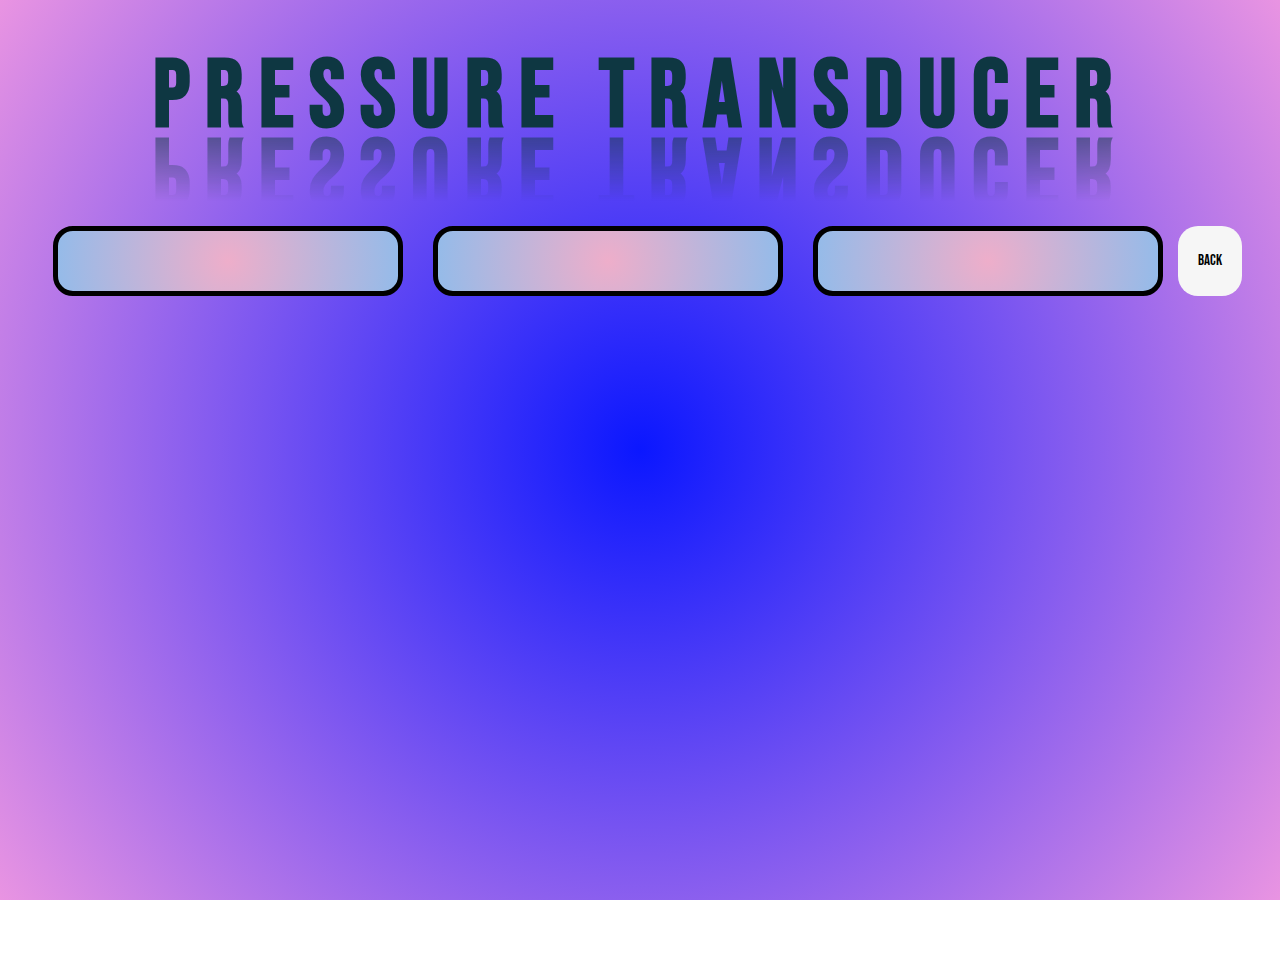
<file: mid_iot_inse/pressure_page.html>
<!DOCTYPE html>
<html lang="en">
  <head>
    <meta charset="UTF-8" />
    <meta http-equiv="X-UA-Compatible" content="IE=edge" />
    <meta name="viewport" content="width=device-width, initial-scale=1.0" />
    <link rel="stylesheet" href="style_device.css" />
    <script src="script_pressure.js"></script>
    <link rel="icon" href="logo_icon3.png" />
    <link rel="stylesheet"href="https://fonts.googleapis.com/css?family=Bebas Neue">
    <title>pressure-Transducer</title>
  </head>

  <body>
    <h1 contenteditable="true">Pressure Transducer</h1>
    <div class="container">
      <div class="pressure-trans-0">
        <h2 id="name_0"></h2>
        <h2 id="type_0"></h2>
        <h2 id="unit_0"></h2>
        <h2 id="range_0"></h2>
        <h2 id="plant-site_0"></h2>
        <h2 id="value_0"></h2>
      </div>
      <div class="pressure-trans-1">
        <h2 id="name_1"></h2>
        <h2 id="type_1"></h2>
        <h2 id="unit_1"></h2>
        <h2 id="range_1"></h2>
        <h2 id="plant-site_1"></h2>
        <h2 id="value_1"></h2>
      </div>
      <div class="pressure-trans-2">
        <h2 id="name_2"></h2>
        <h2 id="type_2"></h2>
        <h2 id="unit_2"></h2>
        <h2 id="range_2"></h2>
        <h2 id="plant-site_2"></h2>
        <h2 id="value_2"></h2>
      </div>
      <button class="btn-b" onclick="document.location='index.html'">back
    </div>
    
  </body>
</html>
</file>
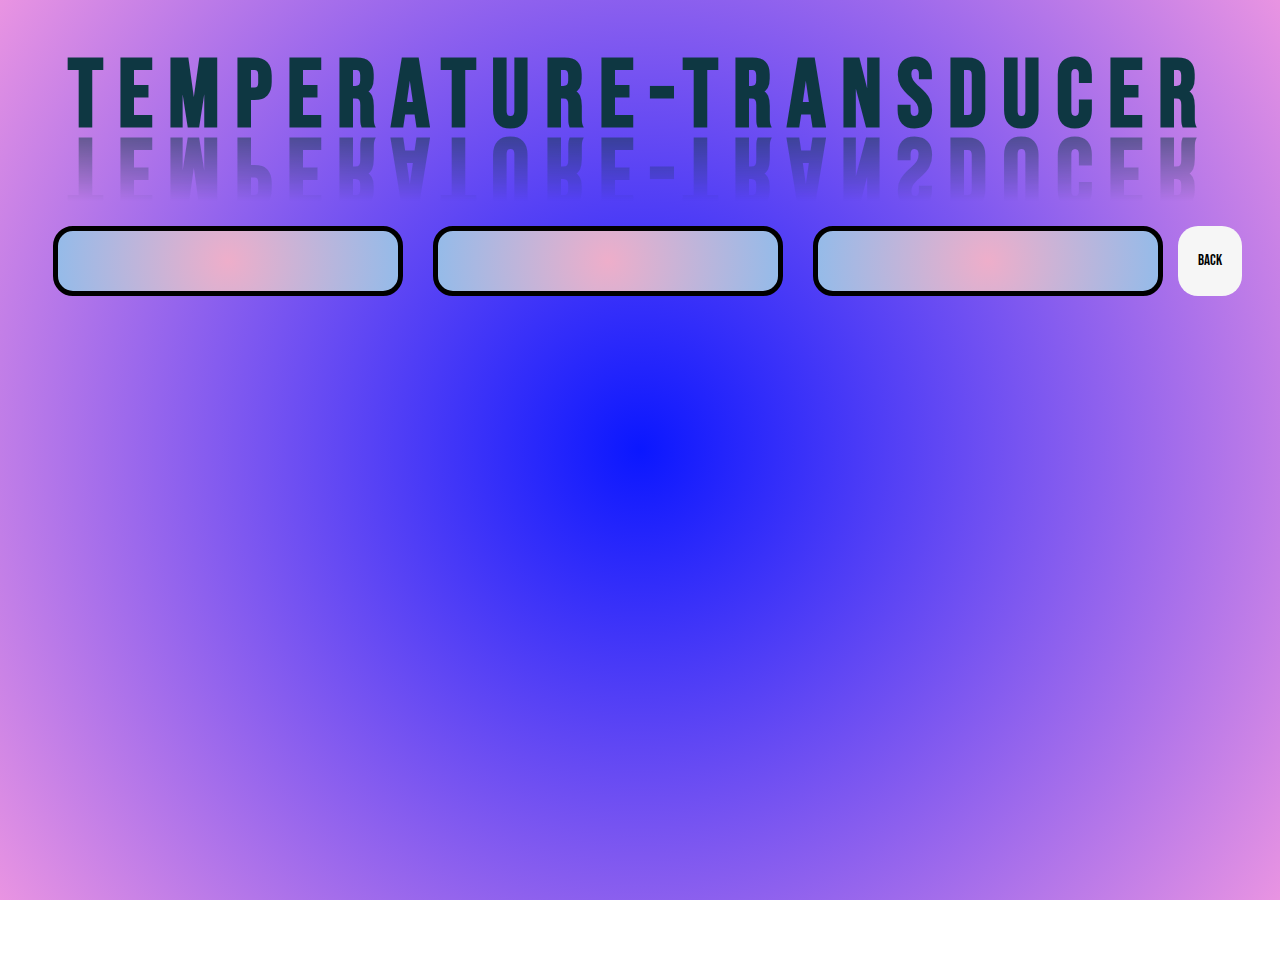
<file: mid_iot_inse/temp_page.html>
<!DOCTYPE html>
<html lang="en">
  <head>
    <meta charset="UTF-8" />
    <meta http-equiv="X-UA-Compatible" content="IE=edge" />
    <meta name="viewport" content="width=device-width, initial-scale=1.0" />
    <link rel="stylesheet" href="style_device.css" />
    <script src="script_temptrans.js"></script>
    <link rel="icon" href="logo_icon3.png" />
    <link rel="stylesheet"href="https://fonts.googleapis.com/css?family=Bebas Neue">
    <title>Temperature-Transducer</title>
  </head>

  <body>
    <h1 contenteditable="true">Temperature-Transducer</h1>
    <div class="container">
      <div class="Temperature-trans-0">
        <h2 id="name_0"></h2>
        <h2 id="type_0"></h2>
        <h2 id="unit_0"></h2>
        <h2 id="range_0"></h2>
        <h2 id="plant-site_0"></h2>
        <h2 id="value_0"></h2>
      </div>
      <div class="Temperature-trans-1">
        <h2 id="name_1"></h2>
        <h2 id="type_1"></h2>
        <h2 id="unit_1"></h2>
        <h2 id="range_1"></h2>
        <h2 id="plant-site_1"></h2>
        <h2 id="value_1"></h2>
      </div>
      <div class="Temperature-trans-2">
        <h2 id="name_2"></h2>
        <h2 id="type_2"></h2>
        <h2 id="unit_2"></h2>
        <h2 id="range_2"></h2>
        <h2 id="plant-site_2"></h2>
        <h2 id="value_2"></h2>
      </div>
      <button class="btn-b" onclick="document.location='index.html'">back
    </div>
    
  </body>
</html>
</file>
<file: style_device.css>
.container {
  padding: 30px;
  position: inherit;
  display: flex;
  flex-wrap: wrap;
  font-size: 16px;
}

.container > div {
  background-image: radial-gradient(circle, #eeaeca, #94bbe9);
  padding: 20px;
  width: 300px;
  border-radius: 20px;
  border-color: black;
  display: blocks;
  margin: auto;
  border:5px solid black;
}

.btn-b {
  padding: 10px 20px;
  font-size: 20px;
  text-align: center;
  cursor: pointer;
  outline: none;
  color: #fff;
  background-color: #092144;
  border: none;
  border-radius: 15px;
  box-shadow: 0 9px rgb(57, 57, 57);
}
.btn-b:hover {
  background-color: #42aafe;
}

.btn-b:active {
  background-color: #3e8e41;
  box-shadow: 0 5px #666;
  transform: translateY(4px);
}

.but-p {
  width: 150px;
  height: 150px;
  top: 50%;
  left: 50%;
  transform: translate(-20%, -20%);
  position: absolute;
}
body,
html {
  background-image: radial-gradient(circle, #0b17ff, #e994e2);
  background-position: center;
  height: 100%;
  background-position: center;
  background-repeat: no-repeat;
  background-size: cover;
  font-family: "Bebas Neue";
}
h1{
  position: relative;
  font-size: 6em;
  letter-spacing: 15px;
  color: #0e3742;
  text-transform: uppercase;
  width: 100%;
  text-align: center;
  -webkit-box-reflect: below 1px linear-gradient(transparent, #0008);
  line-height: 0.70em;
  outline: none;
  animation: animate 5s linear infinite;;
}
@keyframes animate 
{
  0%,18%,20%,50.1%,60%,65.1%,80%,90.1%,92%
  {
    color: #0e3742;
    text-shadow: none;
  }
  18.1%,20.1%,30%,50%,60.1%,80.1%,90%,100%
  {
    color: #fff;
    text-shadow: 0 0 10px #03bcf4,
    0 0 20px #03bcf4,
    0 0 40px #03bcf4,
    0 0 80px #03bcf4,
    0 0 160px #03bcf4,
     ;
  }
}
</file>
<file: mid_iot_inse/style_device.css>
.container {
  padding: 30px;
  position: inherit;
  display: flex;
  flex-wrap: wrap;
  font-size: 16px;
}

.container > div {
  background-image: radial-gradient(circle, #eeaeca, #94bbe9);
  padding: 20px;
  width: 300px;
  border-radius: 20px;
  border-color: black;
  display: blocks;
  margin: auto;
  border:5px solid black;
}



.btn-b {
  /* padding: 10px 20px;
  font-size: 20px;
  text-align: center;
  cursor: pointer;
  outline: none;
  color: #fff;
  background-color: #092144;
  border: none;
  border-radius: 15px;
  box-shadow: 0 9px rgb(57, 57, 57); */
  padding: 10px 20px;
  border: none;
  outline: none;
  background: #f6f6f6;
  font-size: 15px;
  border-radius: 20px;
  font-family: "Bebas Neue";
}

.btn-b:hover {
  background-color: #f6f6f6;
  cursor: pointer;
  box-shadow: 0 0 5px #f6f6f6,
              0 0 20px #f6f6f6,
              0 0 60px #f6f6f6,
              0 0 150px #f6f6f6,
              0 0 200px #f6f6f6;
}

.btn-b:active {
  transform: translateY(5px);
}

body,
html {
  background-image: radial-gradient(circle, #0b17ff, #e994e2);
  background-position: center;
  height: 100%;
  background-position: center;
  background-repeat: no-repeat;
  background-size: cover;
  background-attachment: fixed;
  font-family: "Bebas Neue";
}
h1{
  position: relative;
  font-size: 6em;
  letter-spacing: 15px;
  color: #0e3742;
  text-transform: uppercase;
  width: 100%;
  text-align: center;
  -webkit-box-reflect: below 1px linear-gradient(transparent, #0008);
  line-height: 0.70em;
  outline: none;
  animation: animate 5s linear infinite;;
}
@keyframes animate 
{
  0%,18%,20%,50.1%,60%,65.1%,80%,90.1%,92%
  {
    color: #0e3742;
    text-shadow: none;
  }
  18.1%,20.1%,30%,50%,60.1%,80.1%,90%,100%
  {
    color: #fff;
    text-shadow:  0 0 5px #03bcf4,
                  0 0 20px #03bcf4,
                  0 0 60px #03bcf4,
                  0 0 80px #03bcf4,
                  0 0 160px #03bcf4,
     ;
  }
}
</file>
<file: style.css>
/* Reset default styles */
html {
	scroll-behavior: smooth;
  }
  
  body {
	scroll-padding-top: 80px;
  }
* {
    margin: 0;
    padding: 0;
    box-sizing: border-box;
  }
  
  /* Body styles */
  body {
    font-family: 'Jaldi', sans-serif;
    margin: 0;
    padding: 0;
    background-color: #f2f2f2;
  }
  
  /* Header styles */
  header {
    background-color: #000;
    color: #fff;
    padding: 20px;
  }
  
  nav ul {
    list-style: none;
    display: flex;
    justify-content: space-between;
    align-items: center;
    font-size: 20px;
  }
  
  nav ul li {
    margin-right: 20px;
  }
  
  nav ul li a {
    color: #fff;
    text-decoration: none;
  }
  
  nav ul li a:hover {
    color: #439eff;
  }
  
  /* Hero section styles */
  #hero {
    background-image: url('image/backgroud_me.jpg');
    background-size: cover;
    background-position: center;
    color: #fff;
    padding: 80px 20px;
    text-align: center; 
    height: 500px;
    display: flex;
    justify-content: center;
    align-items: center;
  }
  
  .hero-content {
    /* text-align: center; */
    /* background-color: rgba(0, 0, 0, 0.6); */
    padding: 30px;
    color: #fff;
  }
  
  .hero-content h1 {
    font-size: 40px; /* defualt font size 40 */
    margin-bottom: 20px;
    /* opacity: 0.8; */
    user-select: all;
    text-shadow: 2px 2px 4px rgba(0, 0, 0, 0.8);
  }
  .hero-content h2 {
    font-size: 60px;
    /* margin-bottom: 4px; */
    /* opacity: 0.8; */
    user-select: all;
    /* text-shadow: 2px 2px 4px rgba(0, 0, 0, 0.8); */
  }
  
  .hero-content p {
    font-size: 16px;
    /* margin-bottom: 40px; */
    /* opacity: 0.8; */
    /* user-select: all; */
    text-shadow: 2px 2px 4px rgba(0, 0, 0, 0.8);
  }

  .hero-content .btn {
    display: inline-block;
    padding: 10px 20px;
    background-color: #fff;
    opacity: 0.7;
    color: #101010;
    text-decoration: none;
    border-radius: 4px;
    transition: background-color 0.3s ease-in-out, color 0.3s ease-in-out;
  }
  .hero-content .btn:hover {
    background-color: #0056b3;
    color: #fff;
  }
  
  /* Features section styles */
  #features {
    padding: 50px 0;
    text-align: center;
  }
  
  #features h2 {
    font-size: 100px;
    margin-bottom: 40px;
  }
  /* ###################### */
  @keyframes rainbow-animation {
    0% { background-position: 0% 50%; }
    50% { background-position: 100% 50%; }
    100% { background-position: 0% 50%; }
  }
  
  .rainbow-text {
    background-image: linear-gradient(to right, #000000, #ffffff);
    background-size: 1400% auto;
    -webkit-background-clip: text;
    -webkit-text-fill-color: transparent;
    animation: rainbow-animation 5s linear infinite;
  }
  
  /* ###################### */
  .font-th {
    font-family: 'Noto Sans Thai', sans-serif;
    text-align: center;
  }
  
  .feature {
    margin-bottom: 40px;
    justify-content: center;
  }
  
  .feature img {
    width: 80px;
    height: 80px;
    margin-bottom: 20px;
    padding: 10px;
    position: relative;
    max-width: 50%;
    flex-wrap: wrap;
  }
  
  .feature img[src="ros_icon.png"] {
    /* width: auto;
    height: 100px;
    overflow: hidden;
    text-align: center; */
    width: auto;
    height: 100px;
    border-radius: 50%;
    margin: 10px;
    transition: transform 0.3s ease-in-out;
    cursor: pointer;
  }
  
  .feature img[src="ros_icon.png"]:hover {
    transform: scale(1.1);
  }
  
  .feature img[src="python_icon.png"] {
    /* width: auto;
    height: 100px;
    overflow: hidden;
    text-align: center; */
    width: auto;
    height: 100px;
    border-radius: 50%;
    margin: 10px;
    transition: transform 0.3s ease-in-out;
    cursor: pointer;
  }
  
  .feature img[src="python_icon.png"]:hover {
    transform: scale(1.1);
  }
  
  .feature img[src="cpp_icon.png"] {
    /* width: auto;
    height: 100px;
    overflow: hidden;
    text-align: center; */
    width: auto;
    height: 100px;
    border-radius: 50%;
    margin: 10px;
    transition: transform 0.3s ease-in-out;
    cursor: pointer;
  }
  
  .feature img[src="cpp_icon.png"]:hover {
    transform: scale(1.1);
  }
  
  .feature h3 {
    font-size: 24px;
    margin-bottom: 10px;
    text-align: center;
  }
  
  .feature p {
    font-size: 16px;
    text-align: center;
  }
  
  .profile-pic {
    width: 150px;
    height: 150px;
    border-radius: 50%;
    overflow: hidden;
    /* position: relative; */
    border: 3px solid #fff;
    box-shadow: 0 2px 4px rgba(0, 0, 0, 0.3);
    margin-bottom: 20px;
	/* position:relative; */
  }
  
  .profile-pic img {
    width: 100%;
    height: 100%;
    object-fit: cover;
    transition: transform 0.3s ease-in-out;
  }
  
  .profile-pic img:hover {
    /* transform: scale(1.1); */
	width: 100%;
    height: 100%;
    object-fit: cover;
  }
  
  .profile-info {
    display: flex;
    flex-direction: column;
    text-align: center;
    font-size: 20px;
  }
  
  .container {
    display: grid;
    grid-template-columns: repeat(auto-fit, minmax(300px, 1fr));
    gap: 20px;
    max-width: 960px;
    margin: 0 auto;
    padding: 20px;
    background-color: #ffffff;
    box-shadow: 0px 0px 10px rgba(0, 0, 0, 0.1);
  }
  
  .container header {
    display: flex;
    align-items: center;
    gap: 20px;
    grid-column: 1/-1;
  }
  
  .container section {
    margin-bottom: 30px;
    grid-column: span 2;
  }
  
  .container section h2 {
    font-size: 24px;
    margin: 20px 0;
  }
  
  .container section ul {
    list-style-type: none;
    padding: 0;
  }
  
  .container section ul li {
    margin-bottom: 10px;
  }
  
  .container section ul li h3 {
    font-size: 20px;
    margin-bottom: 5px;
  }
  
  .container section ul li p {
    margin: 0;
    color: #555;
  }
  
  /* Footer styles */
  footer {
    background-color: #333;
    color: #fff;
    padding: 20px;
    text-align: center;
  }
  
  /* CSS for responsive web design */
  
  /* Adjustments for small-sized screens */
  @media (max-width: 600px) {
    /* Adjust main content size */
    .container {
      padding: 10px;
    }
  
    h1 {
      font-size: 24px;
    }
  
    h2 {
      font-size: 18px;
    }
  
    p {
      font-size: 14px;
    }
  
    /* Reorder content */
    section {
      flex-direction: column;
    }
  
    ul {
      padding-left: 20px;
    }
  
    /* Adjust profile image size */
    .profile-pic {
      width: 100px;
      height: 100px;
    }
  }
  
  /* Adjustments for medium to large screens */
  @media (min-width: 601px) and (max-width: 1200px) {
    /* Adjust main content size */
    .container {
      max-width: 800px;
    }
  
    h1 {
      font-size: 36px;
    }
  
    h2 {
      font-size: 24px;
    }
  
    p {
      font-size: 16px;
    }
  
    /* Reorder content */
    section {
      flex-direction: row;
    }
  
    ul {
      padding-left: 30px;
    }
  
    /* Adjust profile image size */
    /* .profile-pic {
      width: 150px;
      height: 150px;
    } */

  }

/* Adjustments for small-sized screens */
@media (max-width: 600px) {
	header {
	  flex-direction: column;
	  align-items: center;
	}
  
	.profile-pic {
	  width: 100px;
	  height: 100px;
	  margin-right: 0;
	  margin-bottom: 10px;
	}
  
	.profile-info {
	  text-align: center;
	}
  }
  
  /* Adjustments for medium-sized screens */
  @media (min-width: 601px) and (max-width: 1200px) {
	header {
	  flex-direction: row;
	  align-items: center;
	}
  
	.profile-pic {
	  width: 150px;
	  height: 150px;
	  margin-right: 20px;
	  margin-bottom: 0;
	}
  
	.profile-info {
	  text-align: left;
	}
  }
  @media (min-width: 1200px) and (max-width: 5000px) {
	header {
	  flex-direction: row;
	  align-items: center;
	}
  
	.profile-pic {
	  width: 150px;
	  height: 150px;
	  margin-right: 20px;
	  margin-bottom: 0;
	}
  
	.profile-info {
	  text-align: left;
	}
  }
  .horizontal-features {
    display: flex;
    flex-wrap: wrap;
    justify-content: center;
  }
  
  .feature {
    flex-basis: 200px;
    text-align: center;
    margin: 10px;
  }
  
  .feature p {
    margin-top: 5px;
  }
  .hero-content {
    display: flex;
    flex-direction: column;
    align-items: center;
    text-align: center;
  }
  
  .profile-profile {
    width: 200px;
    height: 200px;
    border-radius: 50%;
    overflow: hidden;
    position: relative;
    border: 3px solid #fff;
    box-shadow: 0 2px 4px rgba(0, 0, 0, 0.3);
    margin-bottom: 20px;
  }
  
  .profile-profile img {
    width: 100%;
    height: 100%;
    object-fit: cover;
  }
  .btn-download {
	display: inline-block;
	padding: 10px 20px;
	background-color: #7b7b7b;
	color: #fff;
	text-decoration: none;
	border-radius: 4px;
	transition: background-color 0.3s ease-in-out;
	opacity: 0.8;
  }
  
  .btn-download:hover {
	background-color: #0056b3;
  }
  .dowload-resume {
	background-color: #000000;
	display: flex;
	justify-content: center;
	align-items: center;
	padding: 20px;
  }
</file>
